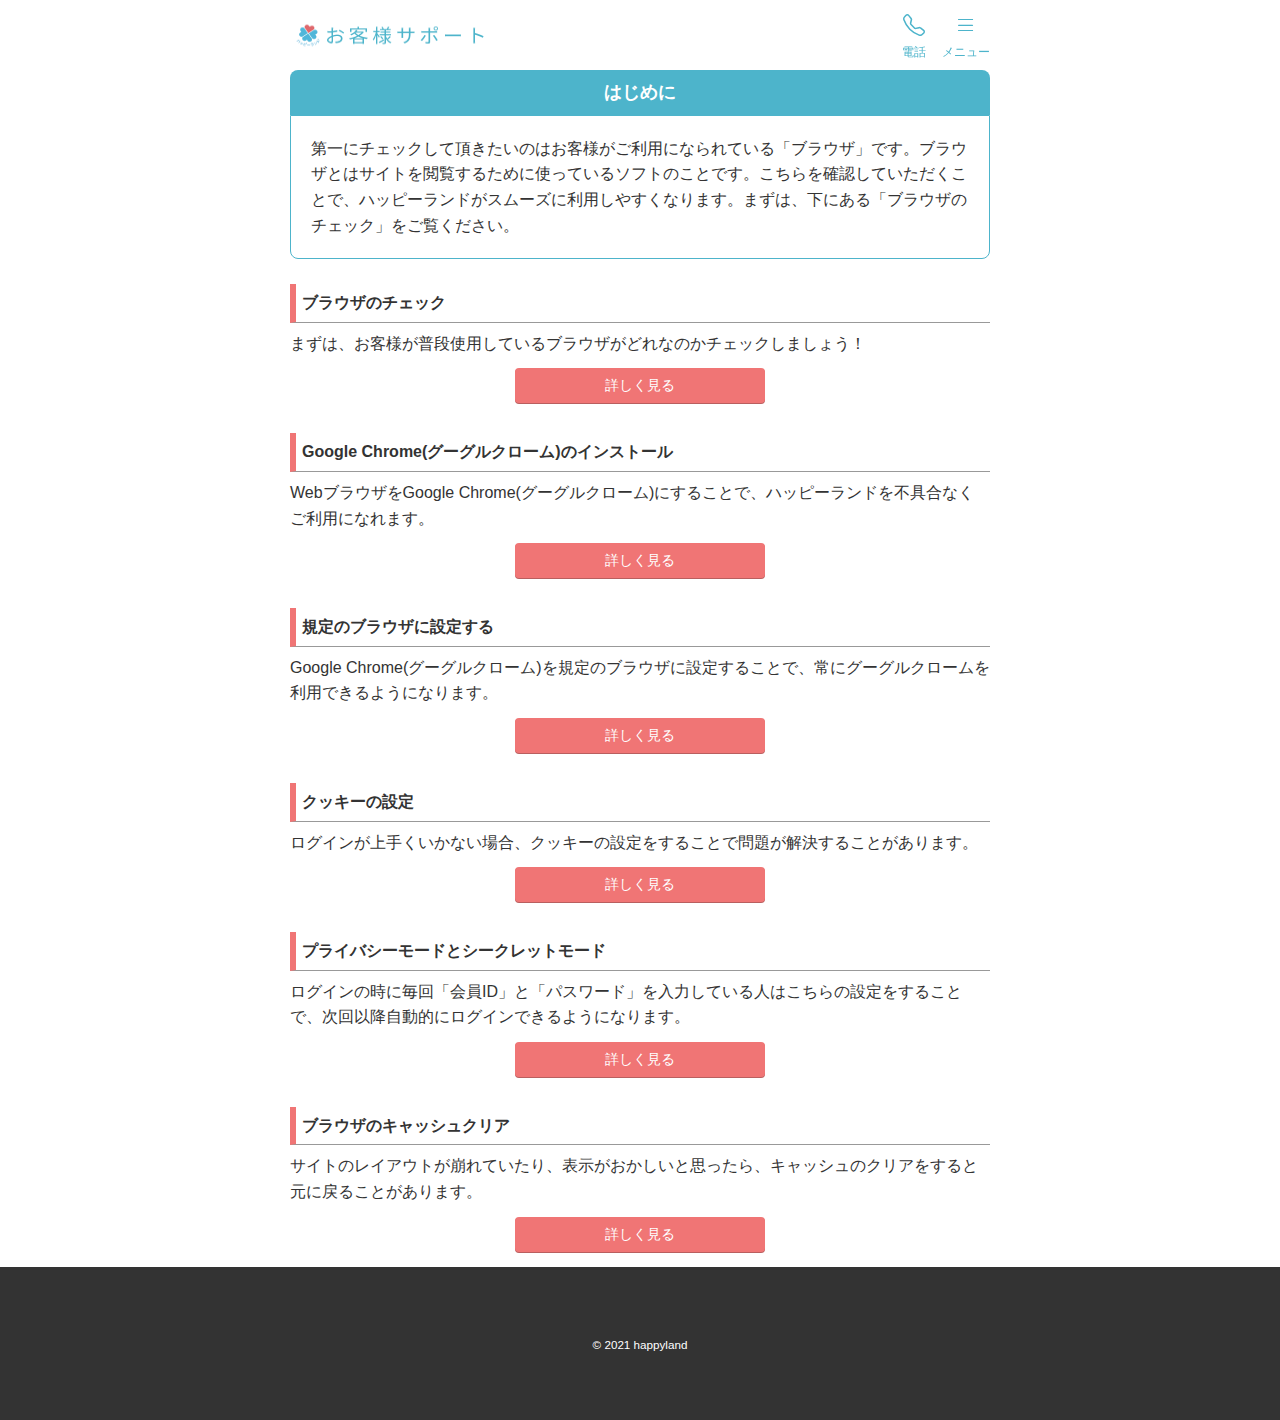
<file: index.html>
<!DOCTYPE html>
<html lang="ja">
<head>
  <meta charset="utf-8">
  <meta name="viewport" content="width=device-width, initial-scale=1">
  <title>お客様サポート | ハッピーランド</title>
  <meta name="description" content="中高年のための婚活サイト、ハッピーランドの会員様専用サポートページです。">
  <link rel="icon" href="img/favicon.png">
  <link rel="stylesheet" href="https://cdn.jsdelivr.net/npm/bootstrap-icons@1.8.1/font/bootstrap-icons.css">
  <link rel="stylesheet" href="css/styles.css">
</head>
<body>

<header>
    <div class="container">
      <a href="index.html">
        <h1><img src="img/logo.png" alt="ハッピーランドロゴ" width="200" height="36"></h1>
      </a>
      <nav>
        <ul>
          <li>
            <a href="tel:0120-974-604">
              <i class="bi bi-telephone"></i>
              電話
            </a>
          </li>
          <li>
            <a id="open">
              <i class="bi bi-list"></i>
              メニュー
            </a>
          </li>
        </ul>      
      </nav>
    </div>
</header>

<div class="overlay">
    <nav>
      <h1>MENU</h1>
      <ul>
        <li><a href="index.html">トップページ</a></li>
        <li><a href="browser.html">ブラウザのチェック</a></li>
        <li><a href="chrome.html">Google Chromeのインストール</a></li>
        <li><a href="setting.html">規定のブラウザに設定する</a></li>
        <li><a href="cookie.html">クッキーの設定</a></li>
        <li><a href="secret.html">プライバシーモードとシークレットモード</a></li>
        <li><a href="cash.html">ブラウザのキャッシュクリア</a></li>
      </ul>
    </nav>
</div>

<div class="mask disable"></div>

<div id="target"></div>

<main>
  <div class="container">

    <div class="start">
      <h1>はじめに</h1>
      <p>
        第一にチェックして頂きたいのはお客様がご利用になられている「ブラウザ」です。ブラウザとはサイトを閲覧するために使っているソフトのことです。こちらを確認していただくことで、ハッピーランドがスムーズに利用しやすくなります。まずは、下にある「ブラウザのチェック」をご覧ください。
      </p>
    </div>
  
    <section class="cat">
      <h2>ブラウザのチェック</h2>
      <p>まずは、お客様が普段使用しているブラウザがどれなのかチェックしましょう！</p>
      <div class="btn"><a href="browser.html">詳しく見る</a></div>
    </section>
  
    <section class="cat">
      <h2>Google Chrome(グーグルクローム)のインストール</h2>
      <p>WebブラウザをGoogle Chrome(グーグルクローム)にすることで、ハッピーランドを不具合なくご利用になれます。</p>
      <div class="btn"><a href="chrome.html">詳しく見る</a></div>
    </section>
  
    <section class="cat">
      <h2>規定のブラウザに設定する</h2>
      <p>Google Chrome(グーグルクローム)を規定のブラウザに設定することで、常にグーグルクロームを利用できるようになります。</p>
      <div class="btn"><a href="setting.html">詳しく見る</a></div>
    </section>
  
    <section class="cat">
      <h2>クッキーの設定</h2>
      <p>ログインが上手くいかない場合、クッキーの設定をすることで問題が解決することがあります。</p>
      <div class="btn"><a href="cookie.html">詳しく見る</a></div>
    </section>
  
    <section class="cat">
      <h2>プライバシーモードとシークレットモード</h2>
      <p>ログインの時に毎回「会員ID」と「パスワード」を入力している人はこちらの設定をすることで、次回以降自動的にログインできるようになります。</p>
      <div class="btn"><a href="secret.html">詳しく見る</a></div>
    </section>
  
    <section class="cat">
      <h2>ブラウザのキャッシュクリア</h2>
      <p>サイトのレイアウトが崩れていたり、表示がおかしいと思ったら、キャッシュのクリアをすると元に戻ることがあります。</p>
      <div class="btn"><a href="cash.html">詳しく見る</a></div>
    </section>
    
  </div>
</main>

<footer>
  <p><a href="#"><small>&copy; 2021 happyland</small></a></p>
</footer>

<a href="#" id="to-top"><i class="bi bi-arrow-up-square-fill"></i></a>

<script src="js/main.js"></script>
</body>
</html>
</file>
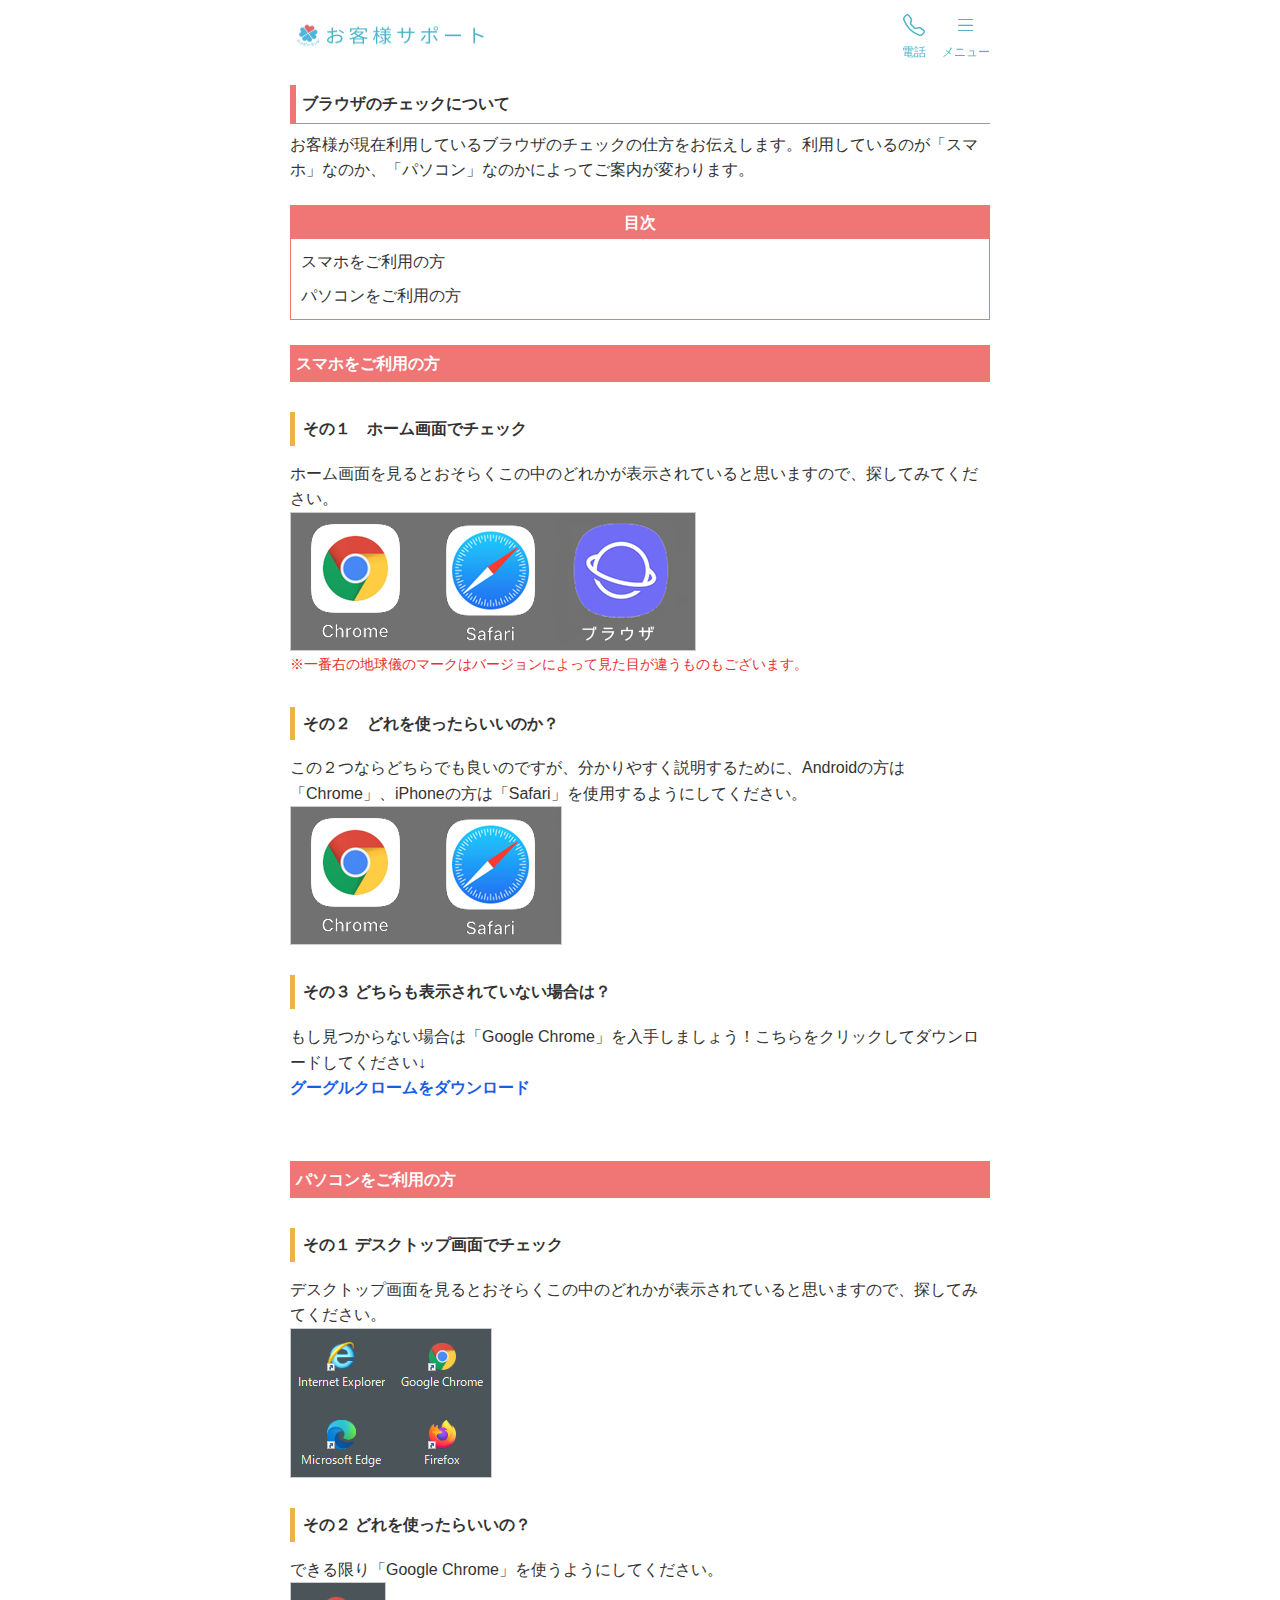
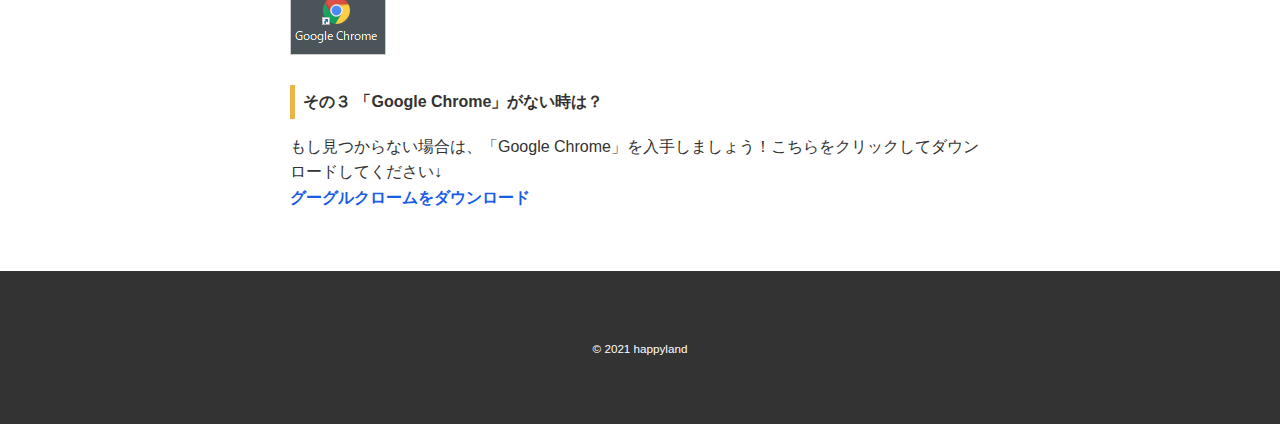
<file: browser.html>
<!DOCTYPE html>
<html lang="ja">
<head>
  <meta charset="utf-8">
  <meta name="viewport" content="width=device-width, initial-scale=1">
  <title>グーグルクロームのインストール | ハッピーランド</title>
  <meta name="description" content="中高年のための婚活サイト、ハッピーランドの会員様専用サポートページです。">
  <link rel="icon" href="img/favicon.png">
  <link rel="stylesheet" href="https://cdn.jsdelivr.net/npm/bootstrap-icons@1.8.1/font/bootstrap-icons.css">
  <link rel="stylesheet" href="css/styles.css">
</head>
<body>

<header>
  <div class="container">
    <a href="index.html">
      <h1><img src="img/logo.png" alt="ハッピーランドロゴ" width="200" height="36"></h1>
    </a>
    <nav>
      <ul>
        <li>
          <a href="tel:0120-974-604">
            <i class="bi bi-telephone"></i>
            電話
          </a>
        </li>
        <li>
          <a id="open">
            <i class="bi bi-list"></i>
            メニュー
          </a>
        </li>
      </ul>      
    </nav>
  </div>
</header>

<div class="overlay">
  <nav>
    <h1>MENU</h1>
    <ul>
      <li><a href="index.html">トップページ</a></li>
      <li><a href="browser.html">ブラウザのチェック</a></li>
      <li><a href="chrome.html">Google Chromeのインストール</a></li>
      <li><a href="setting.html">規定のブラウザに設定する</a></li>
      <li><a href="cookie.html">クッキーの設定</a></li>
      <li><a href="secret.html">プライバシーモードとシークレットモード</a></li>
      <li><a href="cash.html">ブラウザのキャッシュクリア</a></li>
    </ul>
  </nav>
</div>

<div class="mask disable"></div>

<div id="target"></div>

<main>
  <div class="container">

    <section class="cat">
      <h2>ブラウザのチェックについて</h2>
      <p>
        お客様が現在利用しているブラウザのチェックの仕方をお伝えします。利用しているのが「スマホ」なのか、「パソコン」なのかによってご案内が変わります。
      </p>
      <div class="index">
        <h3>目次</h3>
        <ul>
          <li><a href="#smartphone">スマホをご利用の方</a></li>
          <li><a href="#pc">パソコンをご利用の方</a></li>
        </ul>
      </div>
    </section>
  
    <section class="content">
      <h1 id="smartphone">スマホをご利用の方</h1>
      <div class="flow">
        <h2>その１　ホーム画面でチェック</h2>
        <p>ホーム画面を見るとおそらくこの中のどれかが表示されていると思いますので、探してみてください。</p>
        <img src="img/browser01.png">
        <p><span class="caution">※一番右の地球儀のマークはバージョンによって見た目が違うものもございます。</span></p>
      </div>
      <div class="flow">
        <h2>その２　どれを使ったらいいのか？</h2>
        <p>
          この２つならどちらでも良いのですが、分かりやすく説明するために、Androidの方は「Chrome」、iPhoneの方は「Safari」を使用するようにしてください。
        </p>
        <img src="img/browser02.png">
      </div>
      <div class="flow">
        <h2>その３ どちらも表示されていない場合は？</h2>
        <p>
          もし見つからない場合は「Google Chrome」を入手しましょう！こちらをクリックしてダウンロードしてください↓<br>
          <a href="chrome.html" id="link">グーグルクロームをダウンロード</a>
        </p>
      </div>
    </section>
  
    <section class="content">
      <h1 id="pc">パソコンをご利用の方</h1>
      <div class="flow">
        <h2>その１ デスクトップ画面でチェック</h2>
        <p>デスクトップ画面を見るとおそらくこの中のどれかが表示されていると思いますので、探してみてください。</p>
        <img src="img/browser10.png">
      </div>
      <div class="flow">
        <h2>その２ どれを使ったらいいの？</h2>
        <p>できる限り「Google Chrome」を使うようにしてください。</p>
        <img src="img/browser11.png">
      </div>
      <div class="flow">
        <h2>その３ 「Google Chrome」がない時は？</h2>
        <p>
          もし見つからない場合は、「Google Chrome」を入手しましょう！こちらをクリックしてダウンロードしてください↓<br>
          <a href="chrome.html#pc" id="link">グーグルクロームをダウンロード</a>
        </p>
      </div>
    </section>
    
  </div>
</main>

<footer>
  <p><a href="#"><small>&copy; 2021 happyland</small></a></p>
</footer>

<a href="#" id="to-top"><i class="bi bi-arrow-up-square-fill"></i></a>

<script src="js/main.js"></script>
</body>
</html>
</file>
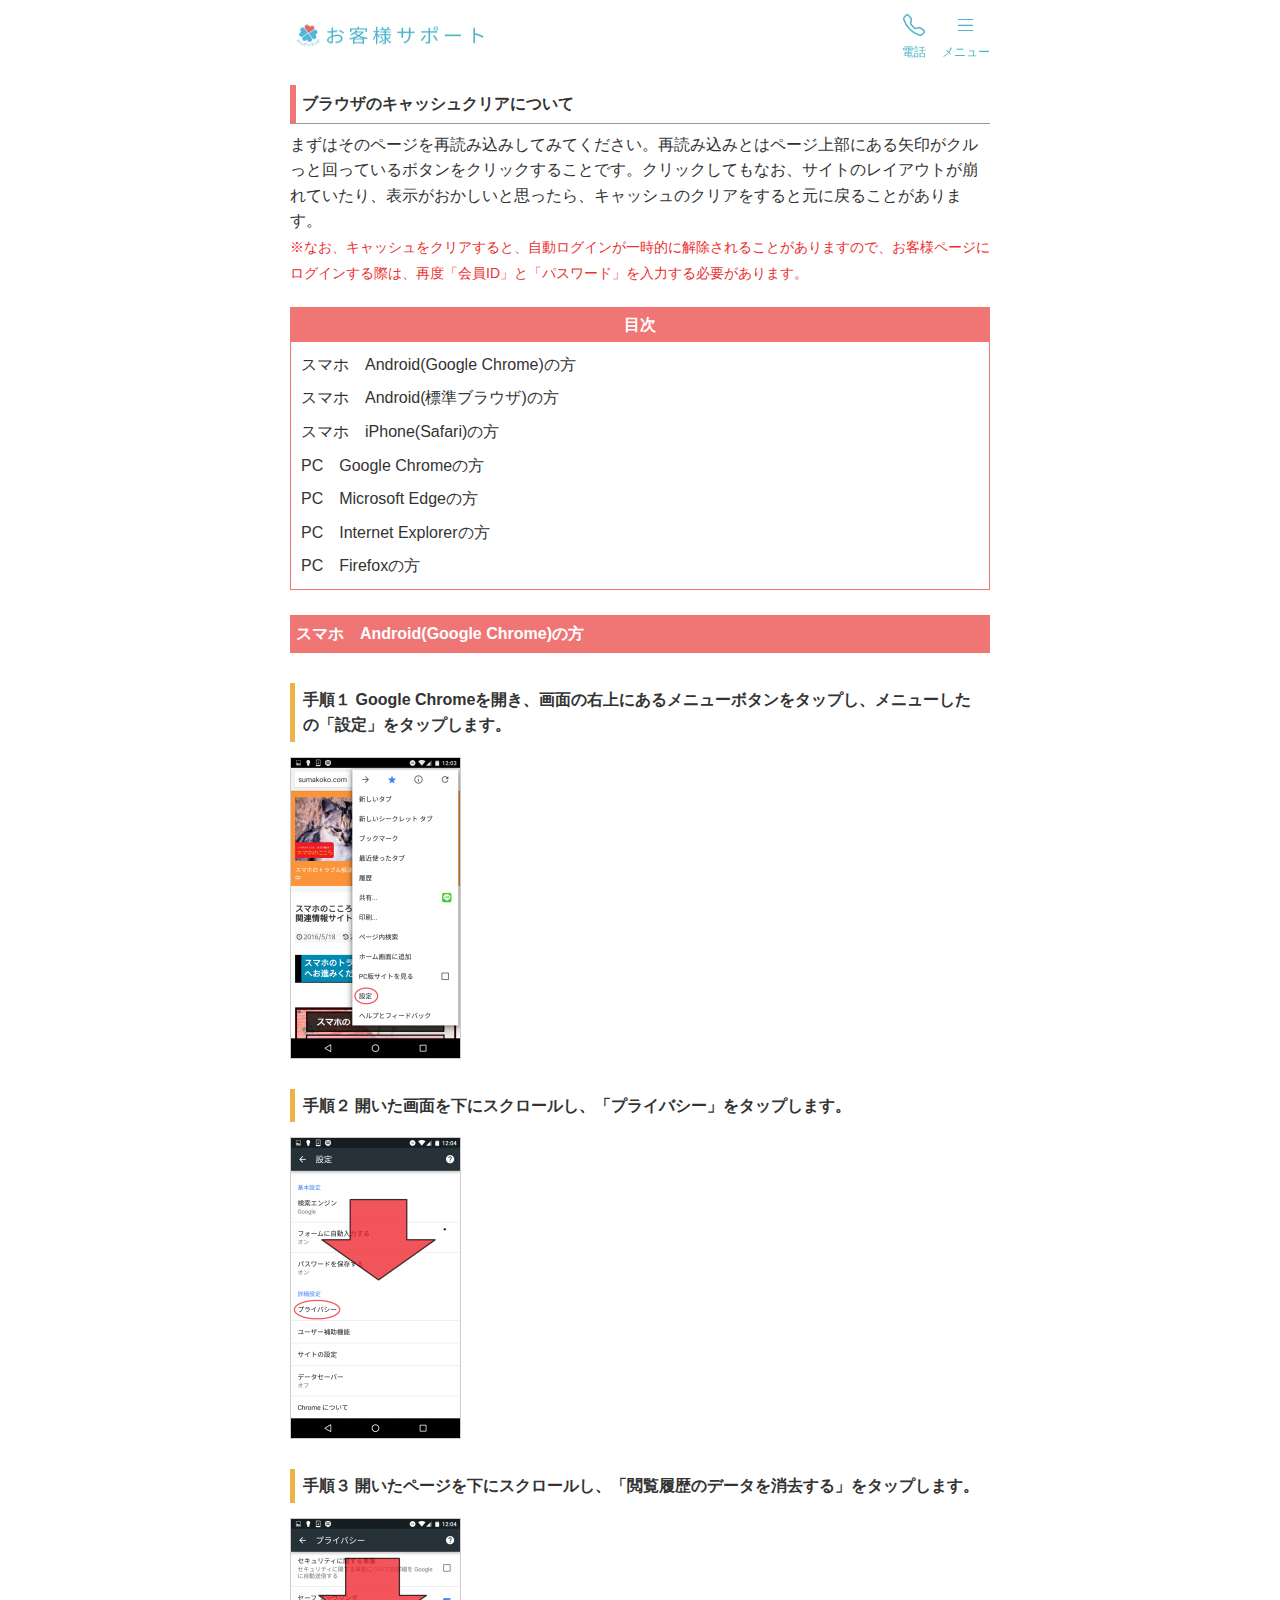
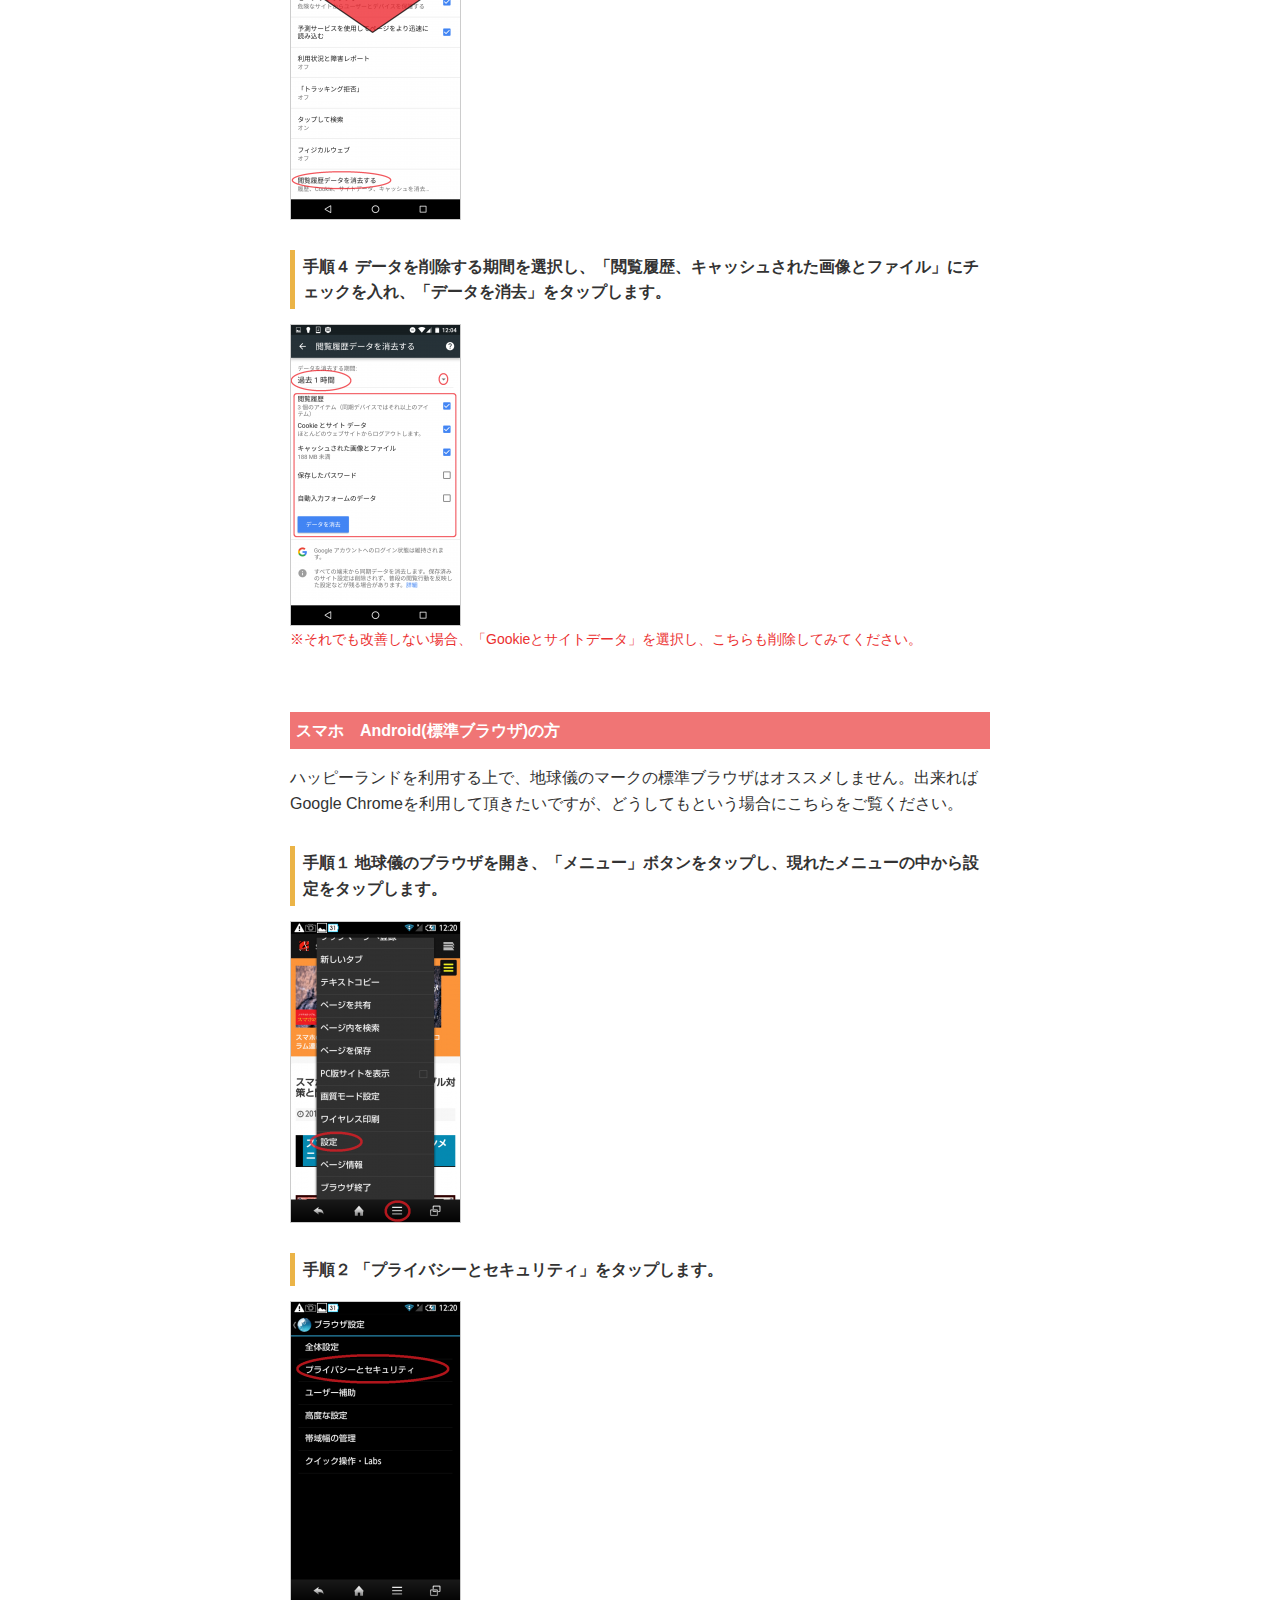
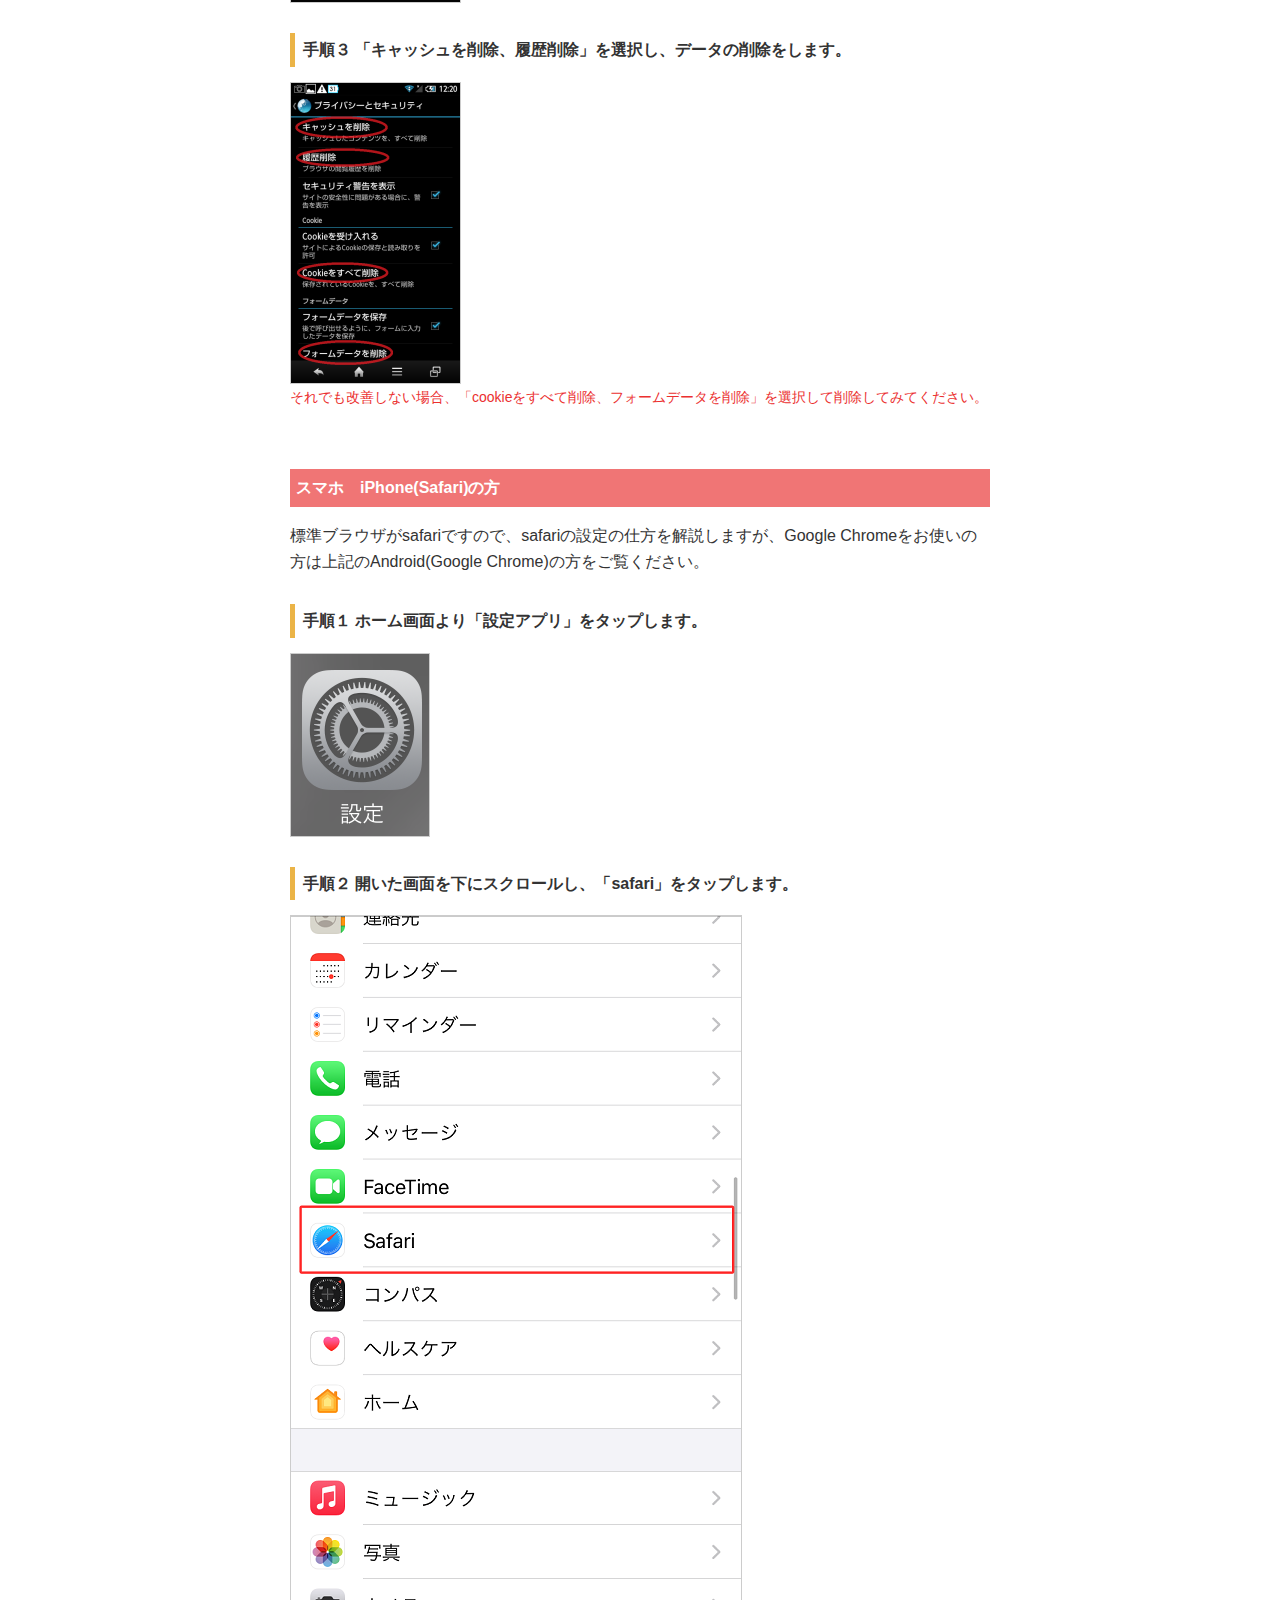
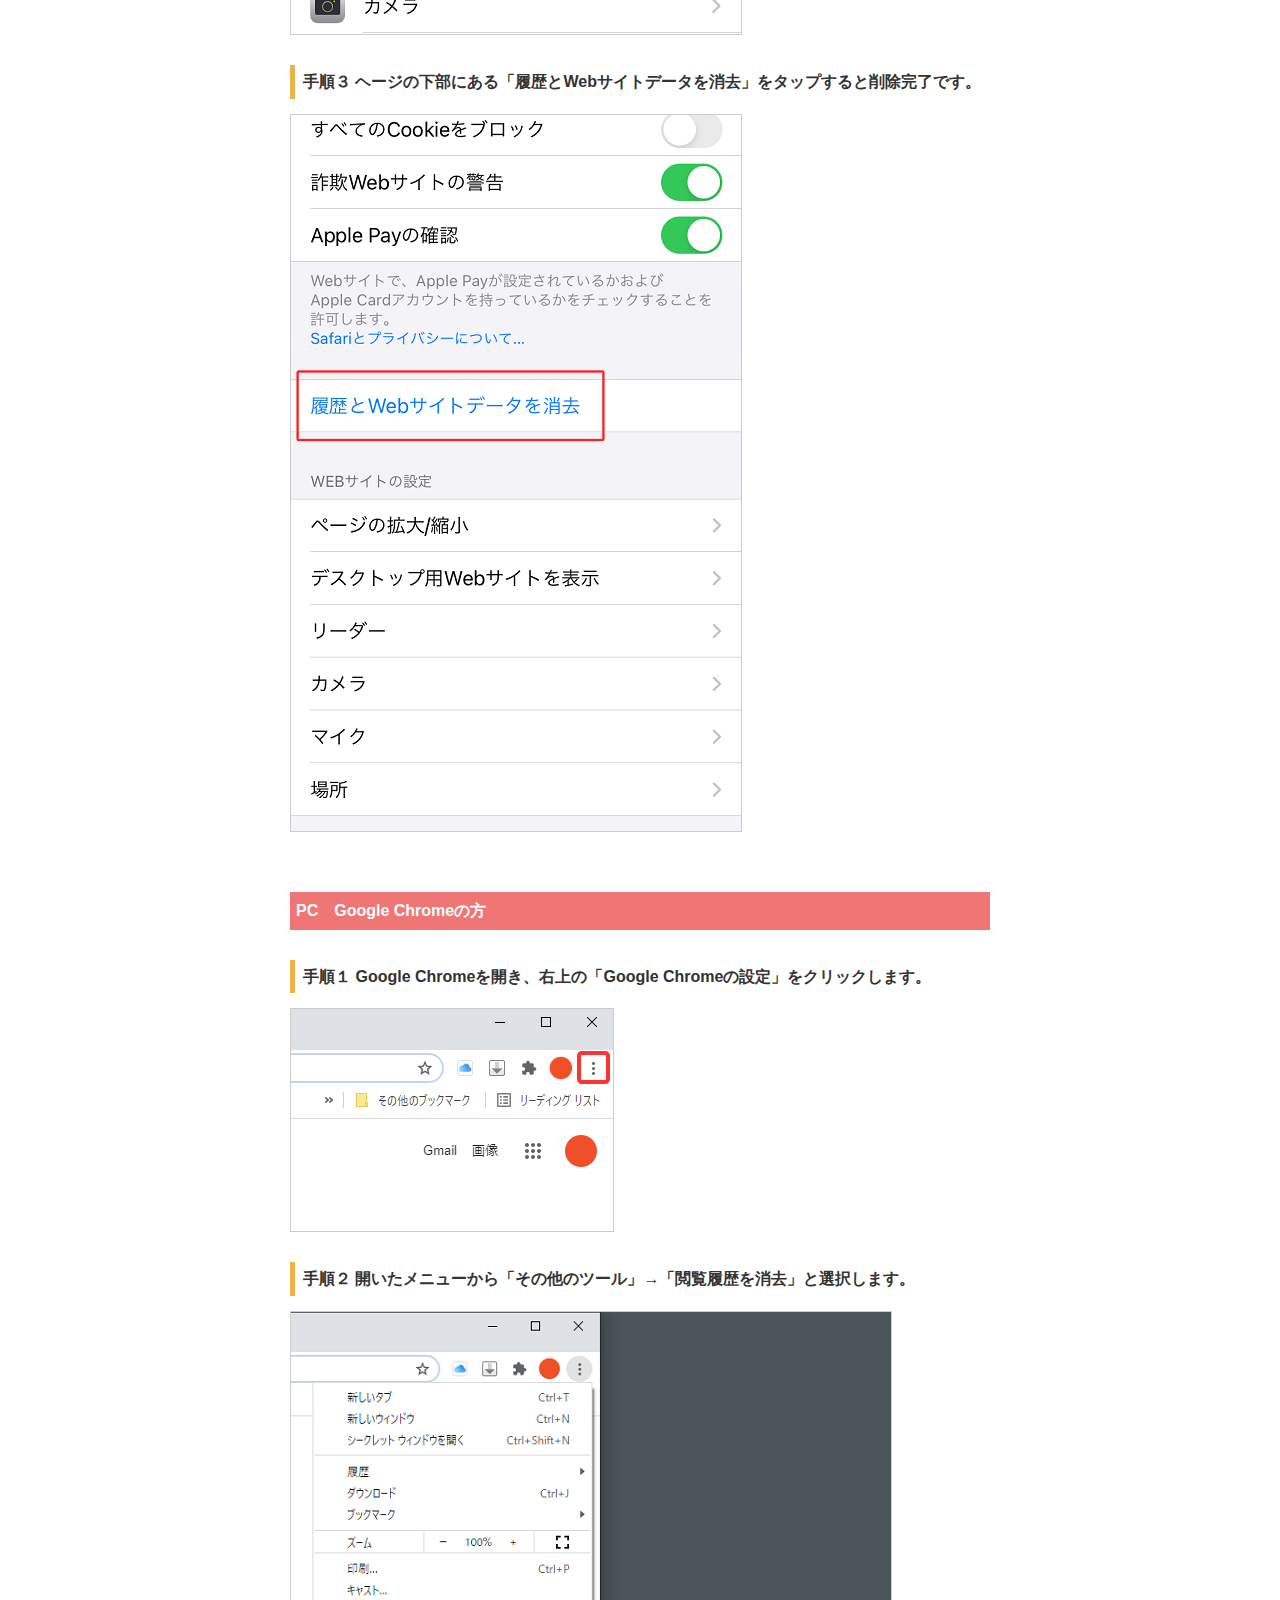
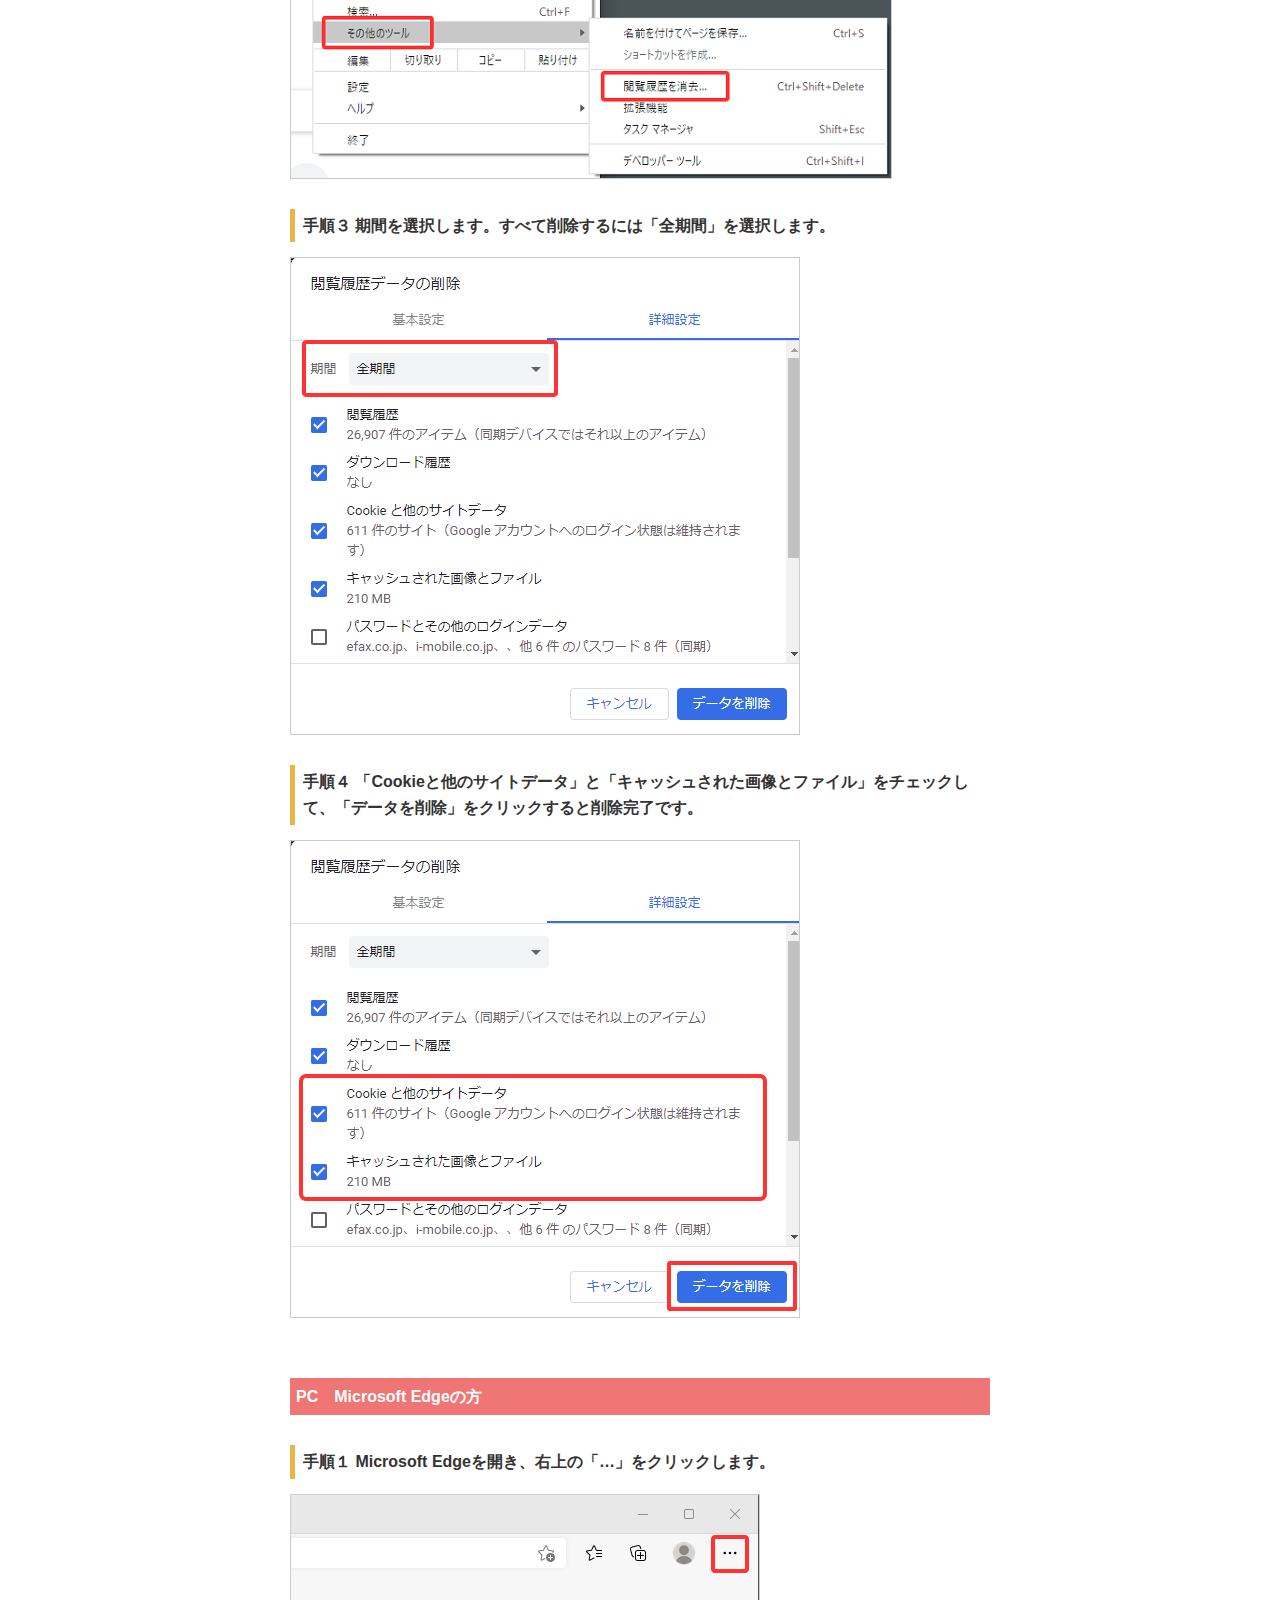
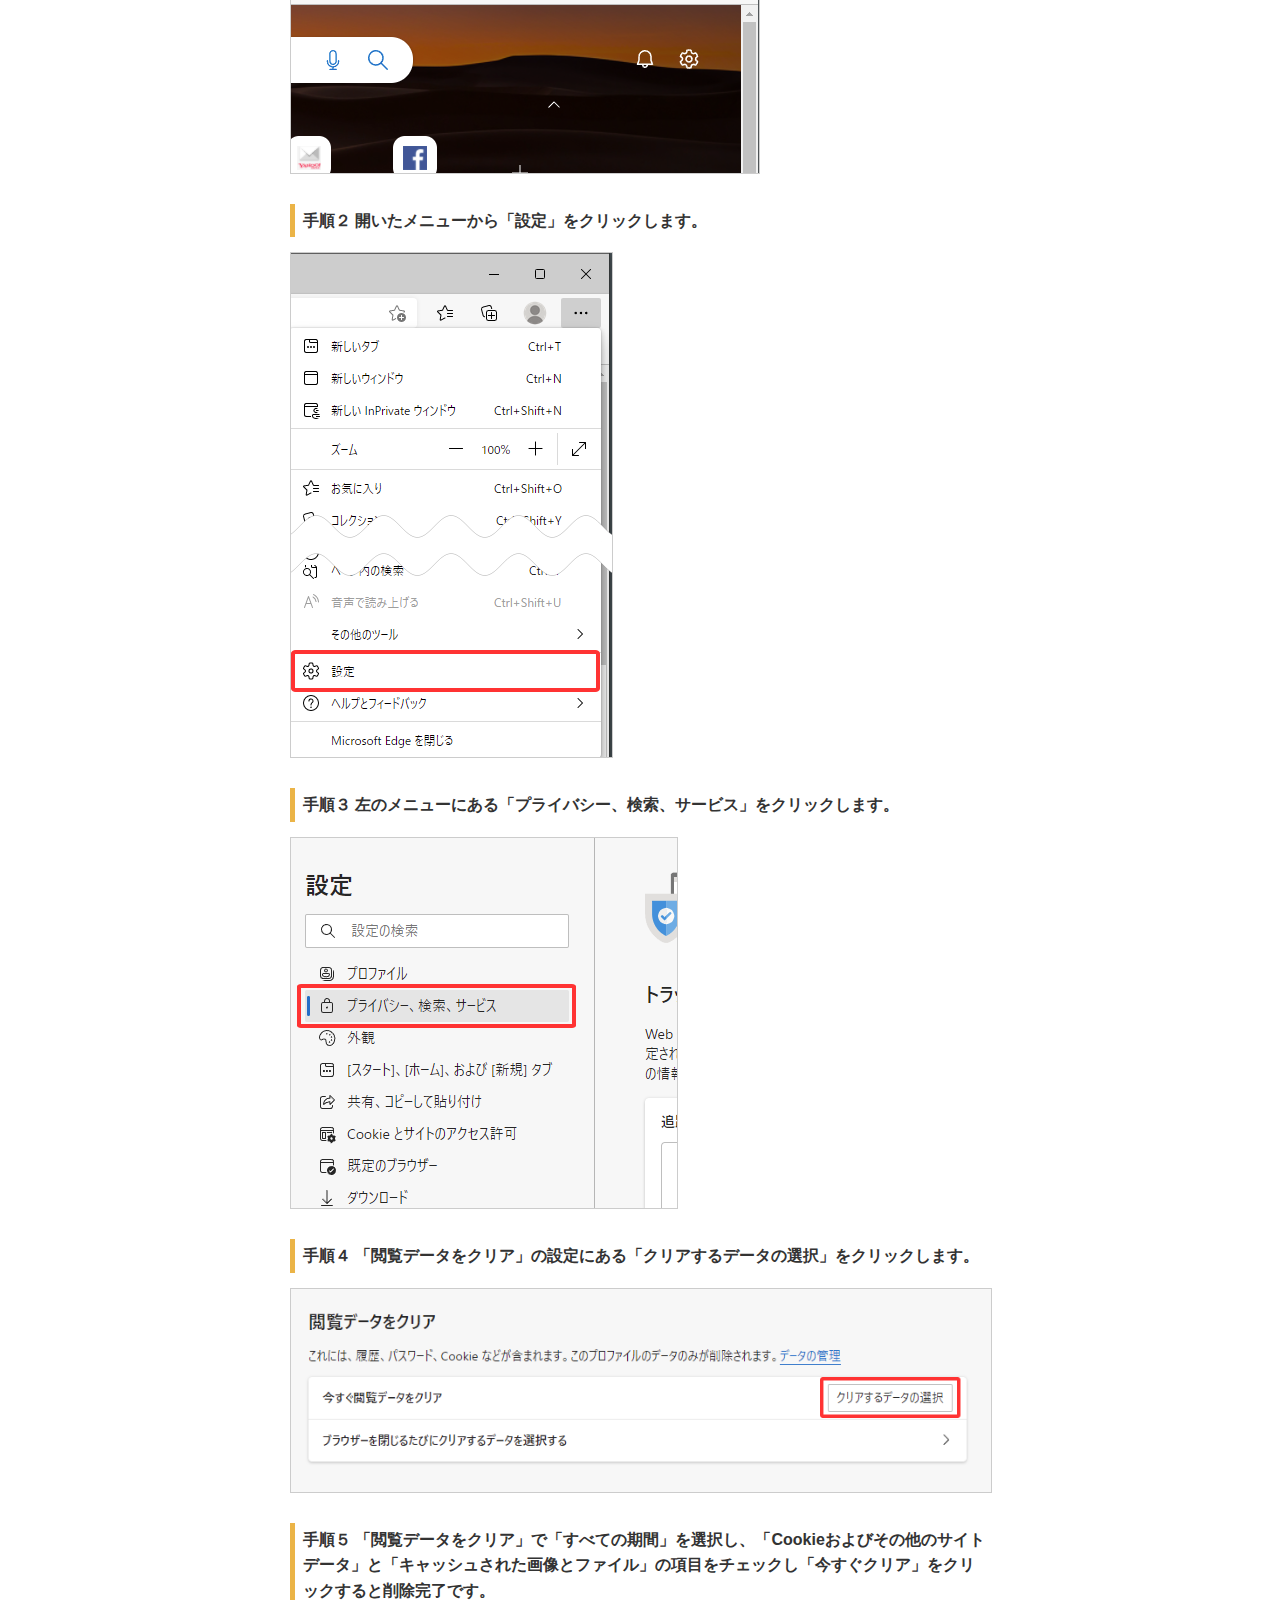
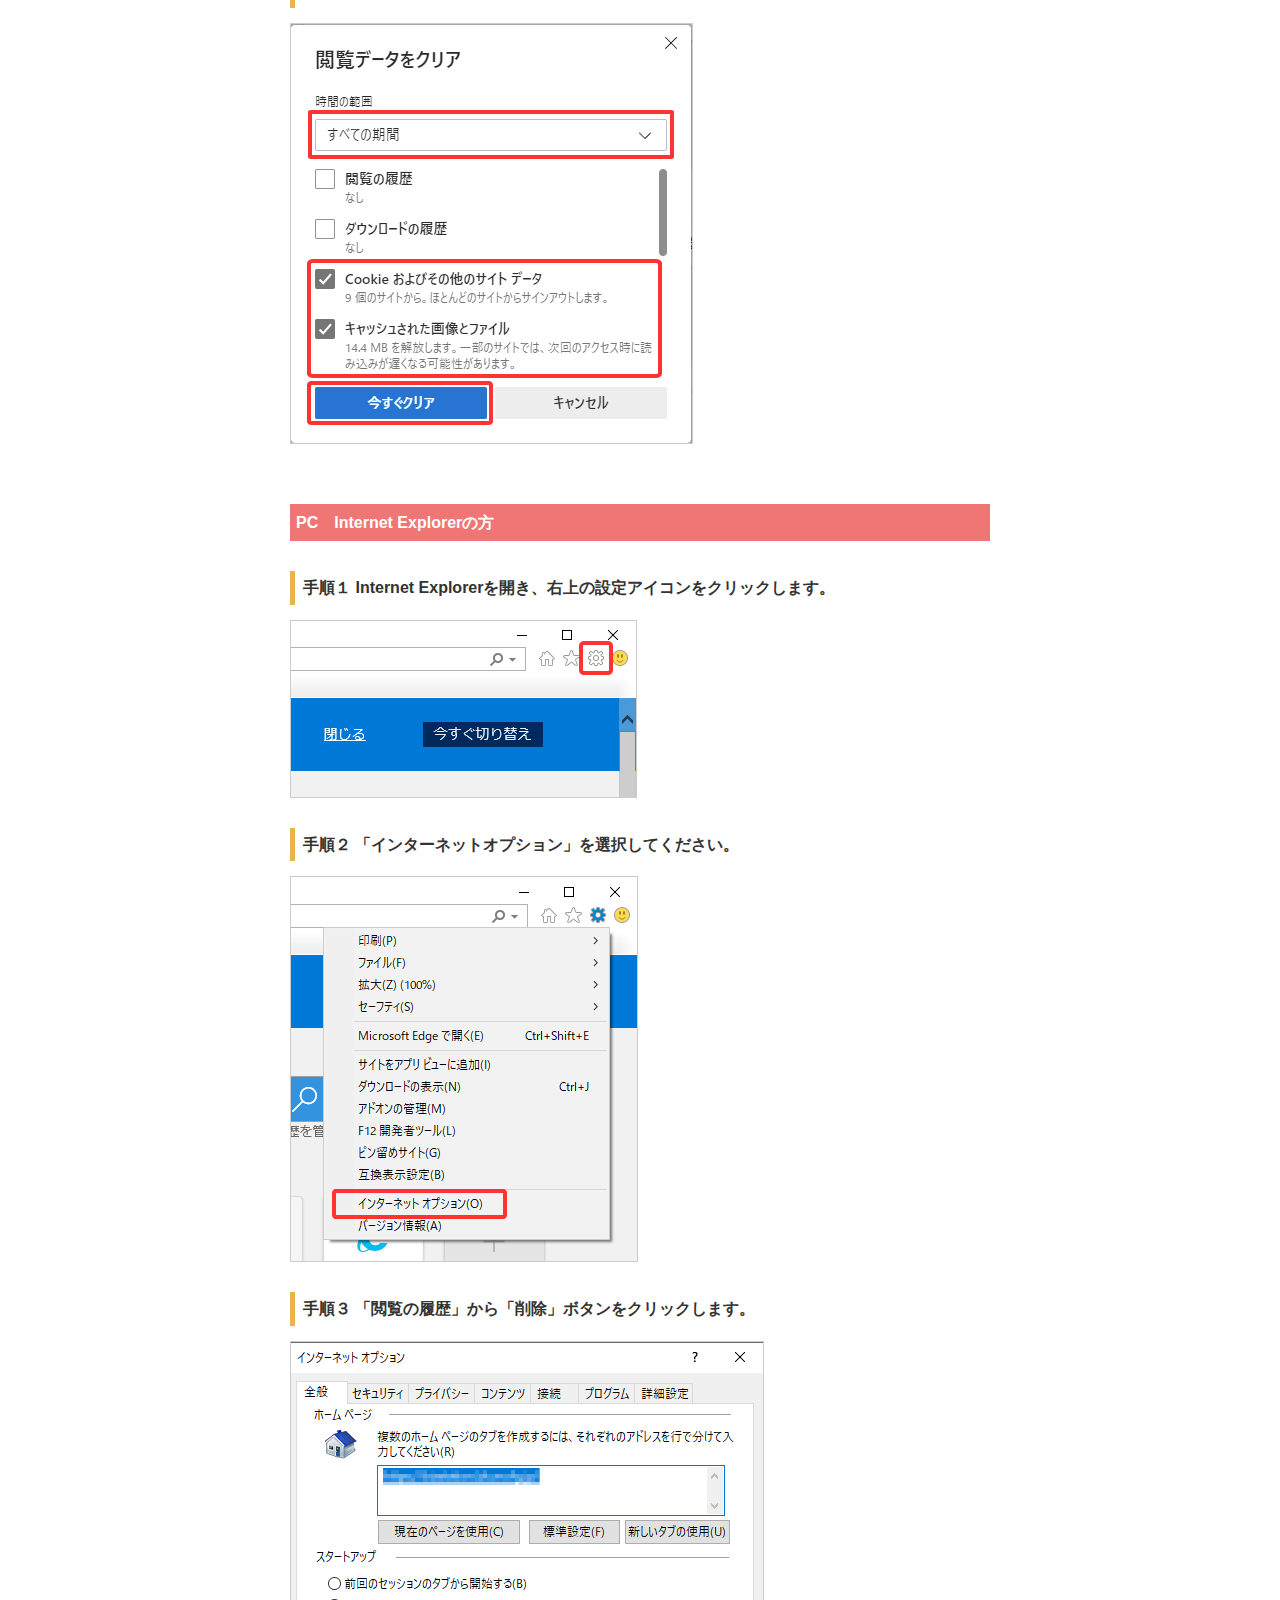
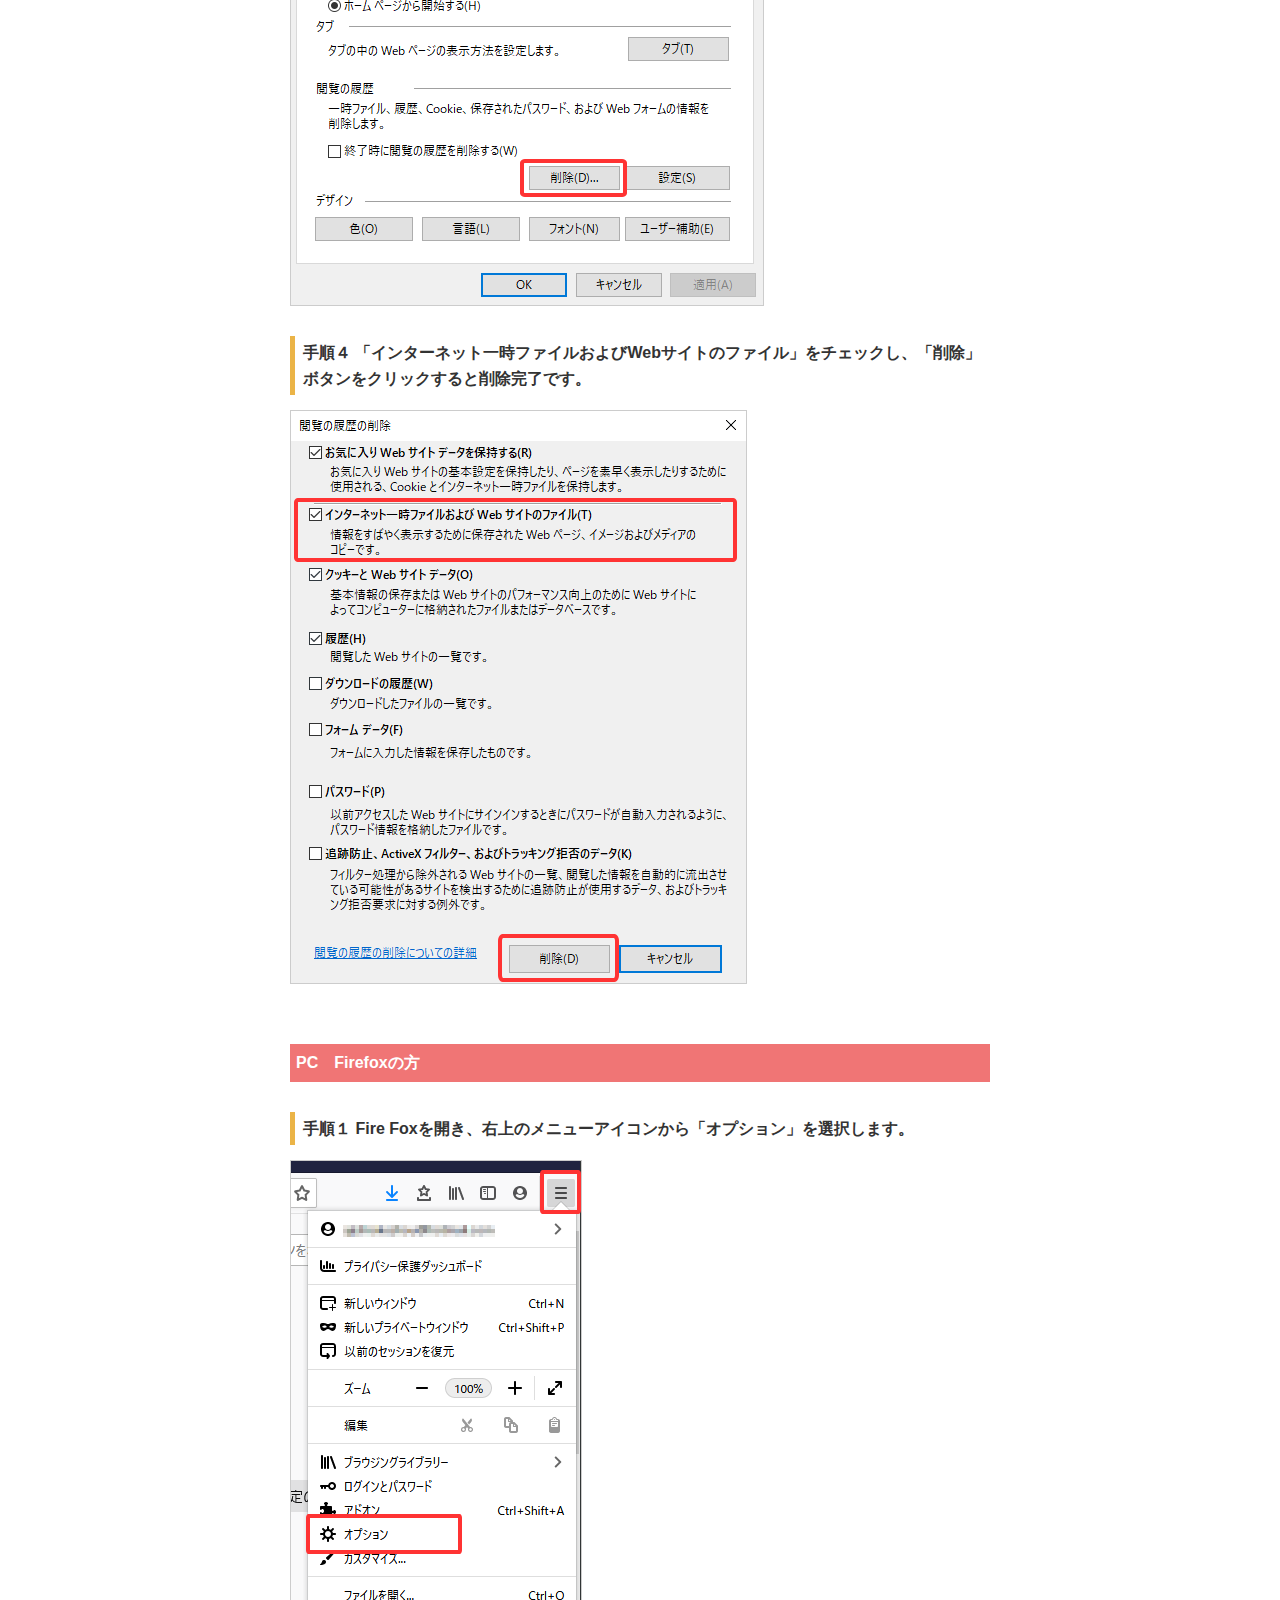
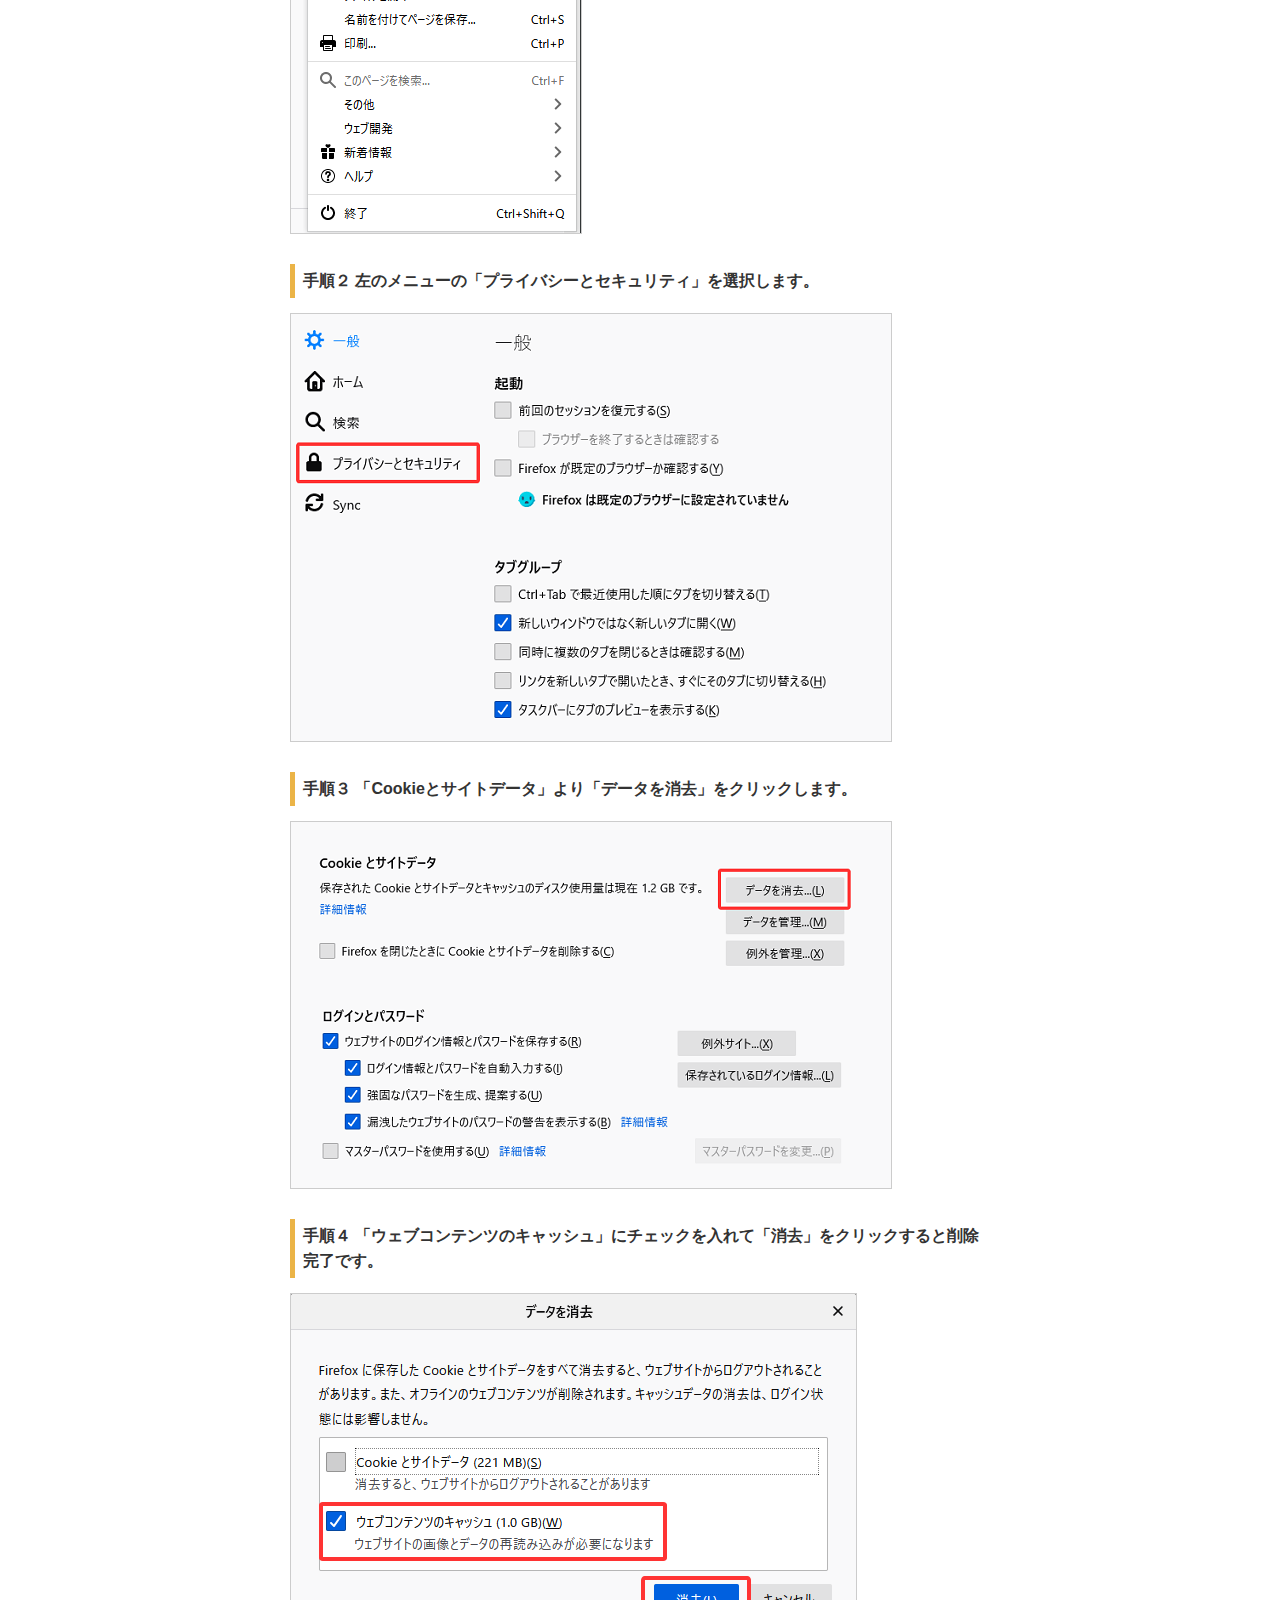
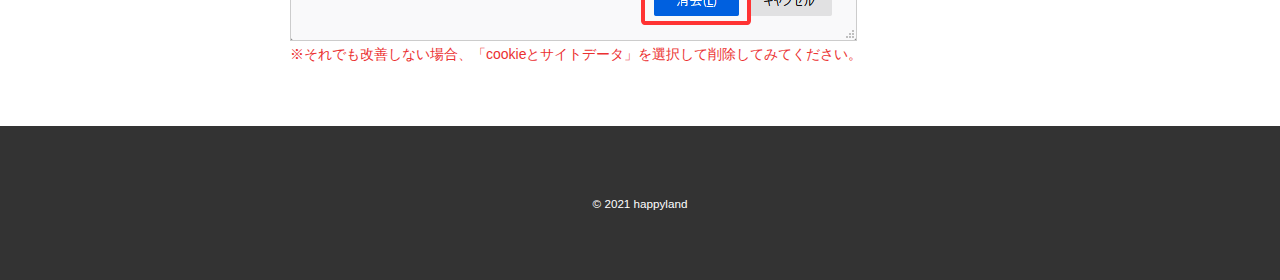
<file: cash.html>
<!DOCTYPE html>
<html lang="ja">
<head>
  <meta charset="utf-8">
  <meta name="viewport" content="width=device-width, initial-scale=1">
  <title>グーグルクロームのインストール | ハッピーランド</title>
  <meta name="description" content="中高年のための婚活サイト、ハッピーランドの会員様専用サポートページです。">
  <link rel="icon" href="img/favicon.png">
  <link rel="stylesheet" href="https://cdn.jsdelivr.net/npm/bootstrap-icons@1.8.1/font/bootstrap-icons.css">
  <link rel="stylesheet" href="css/styles.css">
</head>
<body>

<header>
  <div class="container">
    <a href="index.html">
      <h1><img src="img/logo.png" alt="ハッピーランドロゴ" width="200" height="36"></h1>
    </a>
    <nav>
      <ul>
        <li>
          <a href="tel:0120-974-604">
            <i class="bi bi-telephone"></i>
            電話
          </a>
        </li>
        <li>
          <a id="open">
            <i class="bi bi-list"></i>
            メニュー
          </a>
        </li>
      </ul>      
    </nav>
  </div>
</header>

<div class="overlay">
  <nav>
    <h1>MENU</h1>
    <ul>
      <li><a href="index.html">トップページ</a></li>
      <li><a href="browser.html">ブラウザのチェック</a></li>
      <li><a href="chrome.html">Google Chromeのインストール</a></li>
      <li><a href="setting.html">規定のブラウザに設定する</a></li>
      <li><a href="cookie.html">クッキーの設定</a></li>
      <li><a href="secret.html">プライバシーモードとシークレットモード</a></li>
      <li><a href="cash.html">ブラウザのキャッシュクリア</a></li>
    </ul>
  </nav>
</div>

<div class="mask disable"></div>

<div id="target"></div>

<main>
  <div class="container">

    <section class="cat">
      <h2>ブラウザのキャッシュクリアについて</h2>
      <p>
        まずはそのページを再読み込みしてみてください。再読み込みとはページ上部にある矢印がクルっと回っているボタンをクリックすることです。クリックしてもなお、サイトのレイアウトが崩れていたり、表示がおかしいと思ったら、キャッシュのクリアをすると元に戻ることがあります。<br>
        <span class="caution">※なお、キャッシュをクリアすると、自動ログインが一時的に解除されることがありますので、お客様ページにログインする際は、再度「会員ID」と「パスワード」を入力する必要があります。</span>
      </p>
      <div class="index">
        <h3>目次</h3>
        <ul>
          <li><a href="#chrome">スマホ　Android(Google Chrome)の方</a></li>
          <li><a href="#android">スマホ　Android(標準ブラウザ)の方</a></li>
          <li><a href="#iphone">スマホ　iPhone(Safari)の方</a></li>
          <li><a href="#pc_chrome">PC　Google Chromeの方</a></li>
          <li><a href="#pc_edge">PC　Microsoft Edgeの方</a></li>
          <li><a href="#pc_explorer">PC　Internet Explorerの方</a></li>
          <li><a href="#pc_firefox">PC　Firefoxの方</a></li>
        </ul>
      </div>
    </section>
  
    <section class="content">
      <h1 id="chrome">スマホ　Android(Google Chrome)の方</h1>
      <div class="flow">
        <h2>手順１ Google Chromeを開き、画面の右上にあるメニューボタンをタップし、メニューしたの「設定」をタップします。</h2>
        <img src="img/cash-sp01.png">
      </div>
      <div class="flow">
        <h2>手順２ 開いた画面を下にスクロールし、「プライバシー」をタップします。</h2>
        <img src="img/cash-sp02.png">
      </div>
      <div class="flow">
        <h2>手順３ 開いたページを下にスクロールし、「閲覧履歴のデータを消去する」をタップします。</h2>
        <img src="img/cash-sp03.png">
      </div>
      <div class="flow">
        <h2>手順４ データを削除する期間を選択し、「閲覧履歴、キャッシュされた画像とファイル」にチェックを入れ、「データを消去」をタップします。</h2>
        <img src="img/cash-sp04.png">
        <p><span class="caution">※それでも改善しない場合、「Gookieとサイトデータ」を選択し、こちらも削除してみてください。</span></p>
      </div>
    </section>
  
    <section class="content">
      <h1 id="android">スマホ　Android(標準ブラウザ)の方</h1>
      <p>
        ハッピーランドを利用する上で、地球儀のマークの標準ブラウザはオススメしません。出来ればGoogle Chromeを利用して頂きたいですが、どうしてもという場合にこちらをご覧ください。
      </p>
      <div class="flow">
        <h2>手順１ 地球儀のブラウザを開き、「メニュー」ボタンをタップし、現れたメニューの中から設定をタップします。</h2>
        <img src="img/cash-sp05.png">
      </div>
      <div class="flow">
        <h2>手順２ 「プライバシーとセキュリティ」をタップします。</h2>
        <img src="img/cash-sp06.png">
      </div>
      <div class="flow">
        <h2>手順３ 「キャッシュを削除、履歴削除」を選択し、データの削除をします。</h2>
        <img src="img/cash-sp07.png">
        <p><span class="caution">それでも改善しない場合、「cookieをすべて削除、フォームデータを削除」を選択して削除してみてください。</span></p>
      </div>
    </section>
  
    <section class="content">
      <h1 id="iphone">スマホ　iPhone(Safari)の方</h1>
      <p>
        標準ブラウザがsafariですので、safariの設定の仕方を解説しますが、Google Chromeをお使いの方は上記のAndroid(Google Chrome)の方をご覧ください。
      </p>
      <div class="flow">
        <h2>手順１ ホーム画面より「設定アプリ」をタップします。</h2>
        <img src="img/cash-sp08.png">
      </div>
      <div class="flow">
        <h2>手順２ 開いた画面を下にスクロールし、「safari」をタップします。</h2>
        <img src="img/cash-sp09.png">
      </div>
      <div class="flow">
        <h2>手順３ ヘージの下部にある「履歴とWebサイトデータを消去」をタップすると削除完了です。</h2>
        <img src="img/cash-sp10.png">
      </div>
    </section>
  
    <section class="content">
      <h1 id="pc_chrome">PC　Google Chromeの方</h1>
      <div class="flow">
        <h2>手順１ Google Chromeを開き、右上の「Google Chromeの設定」をクリックします。</h2>
        <img src="img/cash-pc01.png">
      </div>
      <div class="flow">
        <h2>手順２ 開いたメニューから「その他のツール」→「閲覧履歴を消去」と選択します。</h2>
        <img src="img/cash-pc02.png">
      </div>
      <div class="flow">
        <h2>手順３ 期間を選択します。すべて削除するには「全期間」を選択します。</h2>
        <img src="img/cash-pc03.png">
      </div>
      <div class="flow">
        <h2>手順４ 「Cookieと他のサイトデータ」と「キャッシュされた画像とファイル」をチェックして、「データを削除」をクリックすると削除完了です。</h2>
        <img src="img/cash-pc04.png">
      </div>
    </section>
  
    <section class="content">
      <h1 id="pc_edge">PC　Microsoft Edgeの方</h1>
      <div class="flow">
        <h2>手順１ Microsoft Edgeを開き、右上の「…」をクリックします。</h2>
        <img src="img/cash-pc05.png">
      </div>
      <div class="flow">
        <h2>手順２ 開いたメニューから「設定」をクリックします。</h2>
        <img src="img/cash-pc06.png">
      </div>
      <div class="flow">
        <h2>手順３ 左のメニューにある「プライバシー、検索、サービス」をクリックします。</h2>
        <img src="img/cash-pc07.png">
      </div>
      <div class="flow">
        <h2>手順４ 「閲覧データをクリア」の設定にある「クリアするデータの選択」をクリックします。</h2>
        <img src="img/cash-pc08.png">
      </div>
      <div class="flow">
        <h2>手順５ 「閲覧データをクリア」で「すべての期間」を選択し、「Cookieおよびその他のサイトデータ」と「キャッシュされた画像とファイル」の項目をチェックし「今すぐクリア」をクリックすると削除完了です。</h2>
        <img src="img/cash-pc09.png">
      </div>
    </section>
  
    <section class="content">
      <h1 id="pc_explorer">PC　Internet Explorerの方</h1>
      <div class="flow">
        <h2>手順１ Internet Explorerを開き、右上の設定アイコンをクリックします。</h2>
        <img src="img/cash-pc10.png">
      </div>
      <div class="flow">
        <h2>手順２ 「インターネットオプション」を選択してください。</h2>
        <img src="img/cash-pc11.png">
      </div>
      <div class="flow">
        <h2>手順３ 「閲覧の履歴」から「削除」ボタンをクリックします。</h2>
        <img src="img/cash-pc12.png">
      </div>
      <div class="flow">
        <h2>手順４ 「インターネット一時ファイルおよびWebサイトのファイル」をチェックし、「削除」ボタンをクリックすると削除完了です。</h2>
        <img src="img/cash-pc13.png">
      </div>
    </section>
  
    <section class="content">
      <h1 id="pc_firefox">PC　Firefoxの方</h1>
      <div class="flow">
        <h2>手順１ Fire Foxを開き、右上のメニューアイコンから「オプション」を選択します。</h2>
        <img src="img/cash-pc14.png">
      </div>
      <div class="flow">
        <h2>手順２ 左のメニューの「プライバシーとセキュリティ」を選択します。</h2>
        <img src="img/cash-pc15.png">
      </div>
      <div class="flow">
        <h2>手順３ 「Cookieとサイトデータ」より「データを消去」をクリックします。</h2>
        <img src="img/cash-pc16.png">
      </div>
      <div class="flow">
        <h2>手順４ 「ウェブコンテンツのキャッシュ」にチェックを入れて「消去」をクリックすると削除完了です。</h2>
        <img src="img/cash-pc17.png">
        <p><span class="caution">※それでも改善しない場合、「cookieとサイトデータ」を選択して削除してみてください。</span></p>
      </div>
    </section>

  </div>
</main>

<footer>
  <p><a href="#"><small>&copy; 2021 happyland</small></a></p>
</footer>

<a href="#" id="to-top"><i class="bi bi-arrow-up-square-fill"></i></a>

<script src="js/main.js"></script>
</body>
</html>
</file>
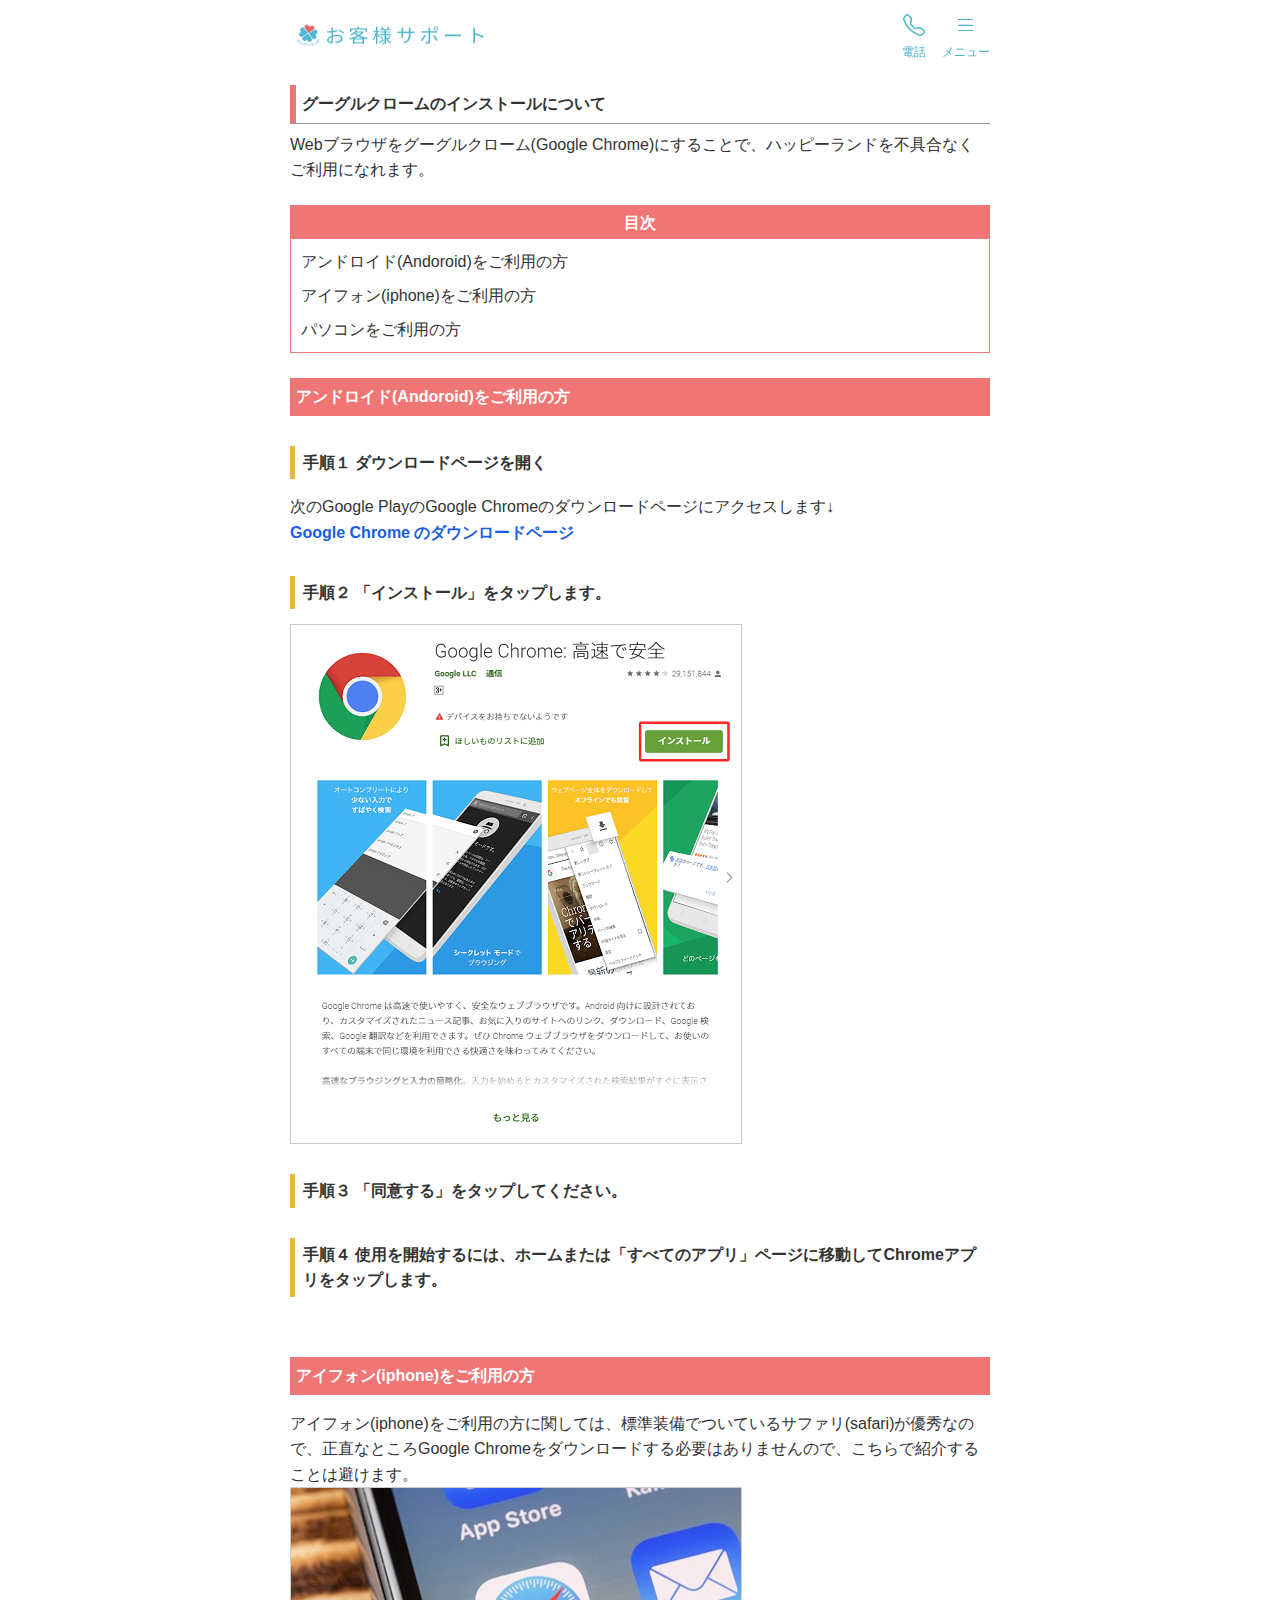
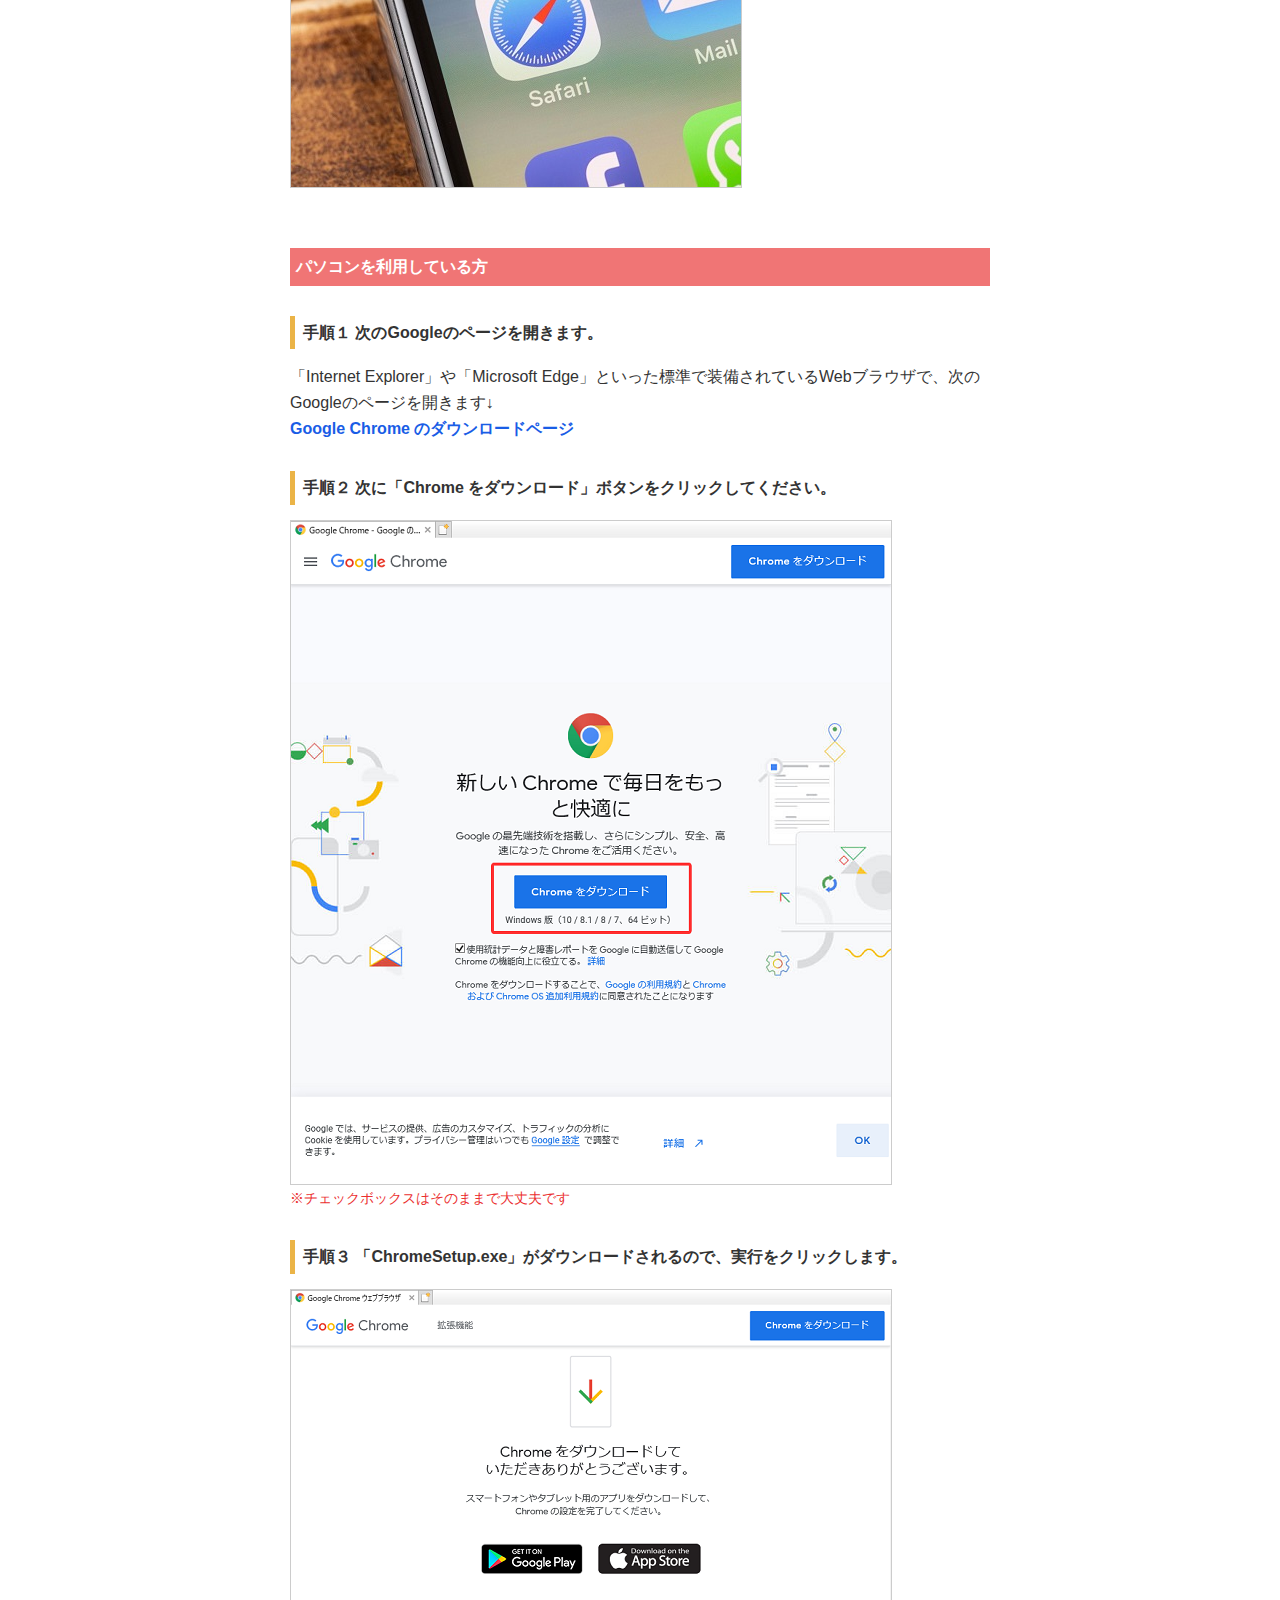
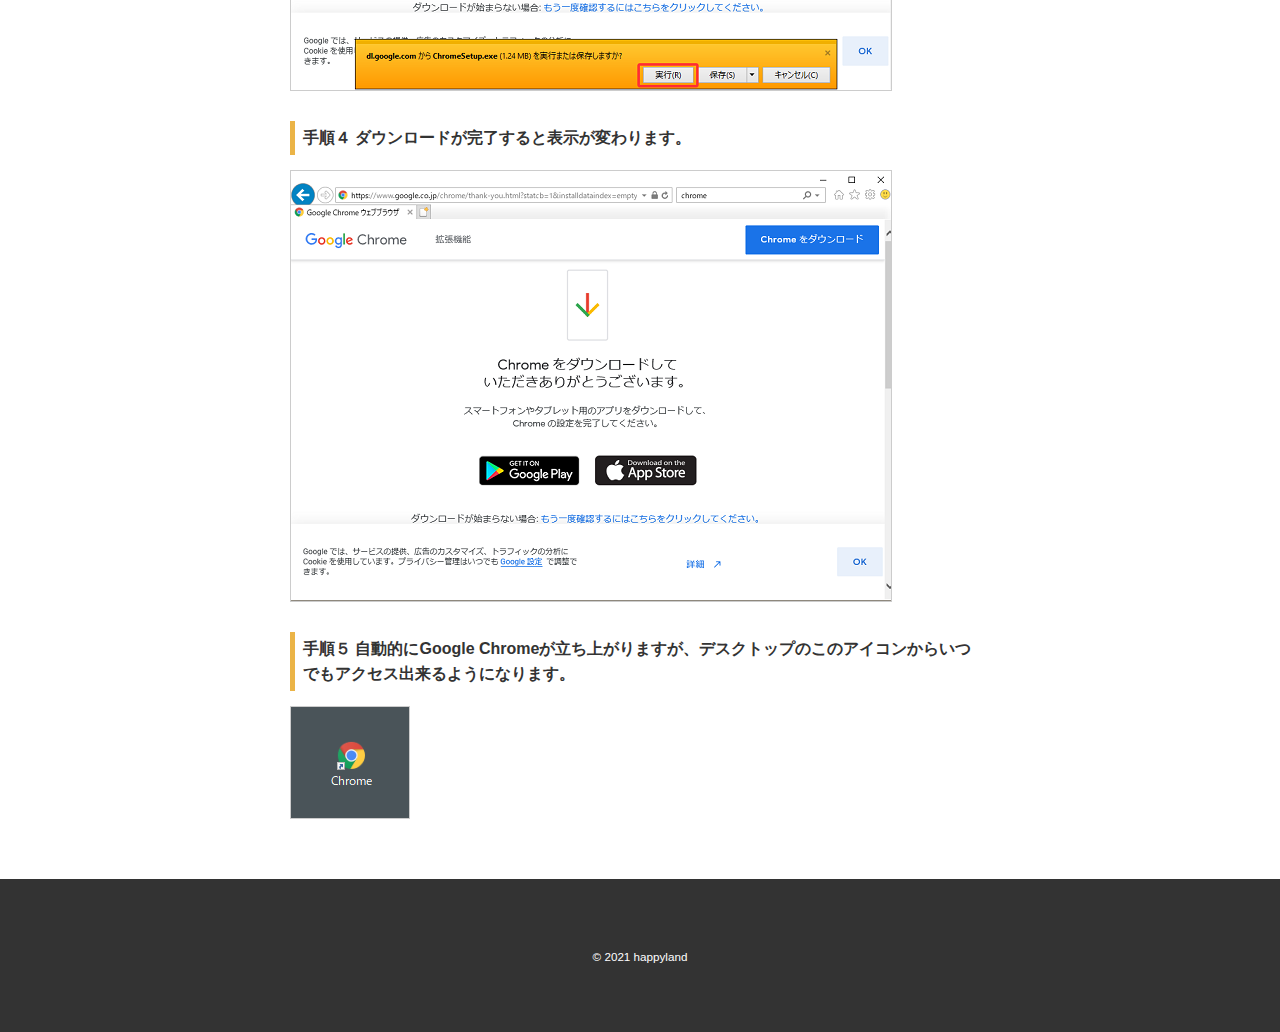
<file: chrome.html>
<!DOCTYPE html>
<html lang="ja">
<head>
  <meta charset="utf-8">
  <meta name="viewport" content="width=device-width, initial-scale=1">
  <title>グーグルクロームのインストール | ハッピーランド</title>
  <meta name="description" content="中高年のための婚活サイト、ハッピーランドの会員様専用サポートページです。">
  <link rel="icon" href="img/favicon.png">
  <link rel="stylesheet" href="https://cdn.jsdelivr.net/npm/bootstrap-icons@1.8.1/font/bootstrap-icons.css">
  <link rel="stylesheet" href="css/styles.css">
</head>
<body>

<header>
  <div class="container">
    <a href="index.html">
      <h1><img src="img/logo.png" alt="ハッピーランドロゴ" width="200" height="36"></h1>
    </a>
    <nav>
      <ul>
        <li>
          <a href="tel:0120-974-604">
            <i class="bi bi-telephone"></i>
            電話
          </a>
        </li>
        <li>
          <a id="open">
            <i class="bi bi-list"></i>
            メニュー
          </a>
        </li>
      </ul>      
    </nav>
  </div>
</header>

<div class="overlay">
  <nav>
    <h1>MENU</h1>
    <ul>
      <li><a href="index.html">トップページ</a></li>
      <li><a href="browser.html">ブラウザのチェック</a></li>
      <li><a href="chrome.html">Google Chromeのインストール</a></li>
      <li><a href="setting.html">規定のブラウザに設定する</a></li>
      <li><a href="cookie.html">クッキーの設定</a></li>
      <li><a href="secret.html">プライバシーモードとシークレットモード</a></li>
      <li><a href="cash.html">ブラウザのキャッシュクリア</a></li>
    </ul>
  </nav>
</div>

<div class="mask disable"></div>

<div id="target"></div>

<main>
  <div class="container">

    <section class="cat">
      <h2>グーグルクロームのインストールについて</h2>
      <p>
        Webブラウザをグーグルクローム(Google Chrome)にすることで、ハッピーランドを不具合なくご利用になれます。
      </p>
      <div class="index">
        <h3>目次</h3>
        <ul>
          <li><a href="#android">アンドロイド(Andoroid)をご利用の方</a></li>
          <li><a href="#iphone">アイフォン(iphone)をご利用の方</a></li>
          <li><a href="#pc">パソコンをご利用の方</a></li>
        </ul>
      </div>
    </section>
  
    <section class="content">
      <h1 id="android">アンドロイド(Andoroid)をご利用の方</h1>
      <div class="flow">
        <h2>手順１ ダウンロードページを開く</h2>
        <p>
          次のGoogle PlayのGoogle Chromeのダウンロードページにアクセスします↓<br>
          <a href="https://play.google.com/store/apps/details?id=com.android.chrome&referrer=utm_source%3Dhelp-center%26utm_medium%3Dhc-answer%26utm_campaign%3Dhelp-center-mg" target="_blank" id="link">Google Chrome のダウンロードページ</a>
        </p>
      </div>
      <div class="flow">
        <h2>手順２ 「インストール」をタップします。</h2>
        <img src="img/chrome01.png">
      </div>
      <div class="flow">
        <h2>手順３ 「同意する」をタップしてください。</h2>
      </div>
      <div class="flow">
        <h2>手順４ 使用を開始するには、ホームまたは「すべてのアプリ」ページに移動してChromeアプリをタップします。</h2>
      </div>
    </section>
  
    <section class="content">
      <h1 id="iphone">アイフォン(iphone)をご利用の方</h1>
      <p>
        アイフォン(iphone)をご利用の方に関しては、標準装備でついているサファリ(safari)が優秀なので、正直なところGoogle Chromeをダウンロードする必要はありませんので、こちらで紹介することは避けます。
      </p>
      <img src="img/chrome02.jpg">
    </section>
  
    <section class="content">
      <h1 id="pc">パソコンを利用している方</h1>
      <div class="flow">
        <h2>手順１ 次のGoogleのページを開きます。</h2>
        <p>
          「Internet Explorer」や「Microsoft Edge」といった標準で装備されているWebブラウザで、次のGoogleのページを開きます↓<br>
          <a href="https://www.google.co.jp/chrome/" target="_blank" id="link">Google Chrome のダウンロードページ</a>
        </p>
      </div>
      <div class="flow">
        <h2>手順２ 次に「Chrome をダウンロード」ボタンをクリックしてください。</h2>
        <img src="img/chrome03.png">
        <p><span class="caution">※チェックボックスはそのままで大丈夫です</span></p>
      </div>
      <div class="flow">
        <h2>手順３ 「ChromeSetup.exe」がダウンロードされるので、実行をクリックします。</h2>
        <img src="img/chrome04.png">
      </div>
      <div class="flow">
        <h2>手順４ ダウンロードが完了すると表示が変わります。</h2>
        <img src="img/chrome05.png">
      </div>
      <div class="flow">
        <h2>手順５ 自動的にGoogle Chromeが立ち上がりますが、デスクトップのこのアイコンからいつでもアクセス出来るようになります。</h2>
        <img src="img/chrome06.png">
      </div>
    </section>
    
  </div>
</main>

<footer>
  <p><a href="#"><small>&copy; 2021 happyland</small></a></p>
</footer>

<a href="#" id="to-top"><i class="bi bi-arrow-up-square-fill"></i></a>

<script src="js/main.js"></script>
</body>
</html>
</file>
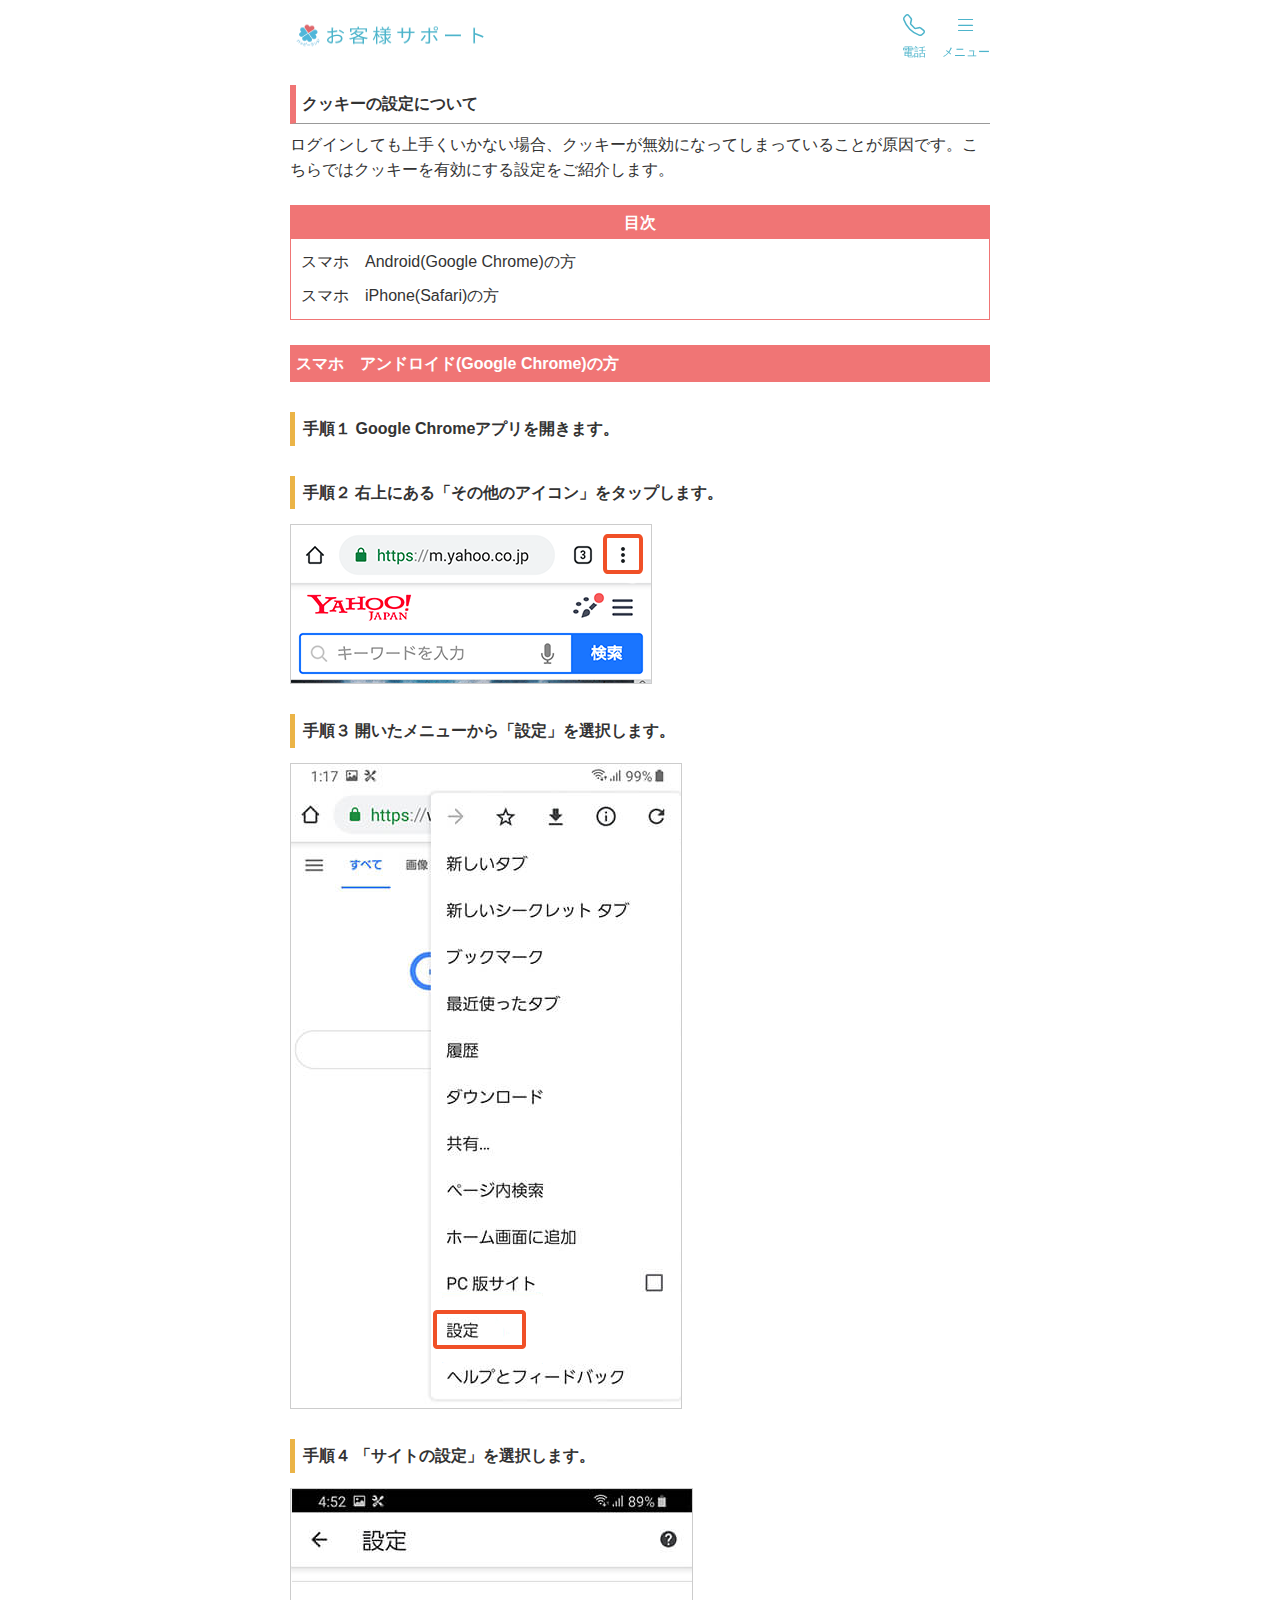
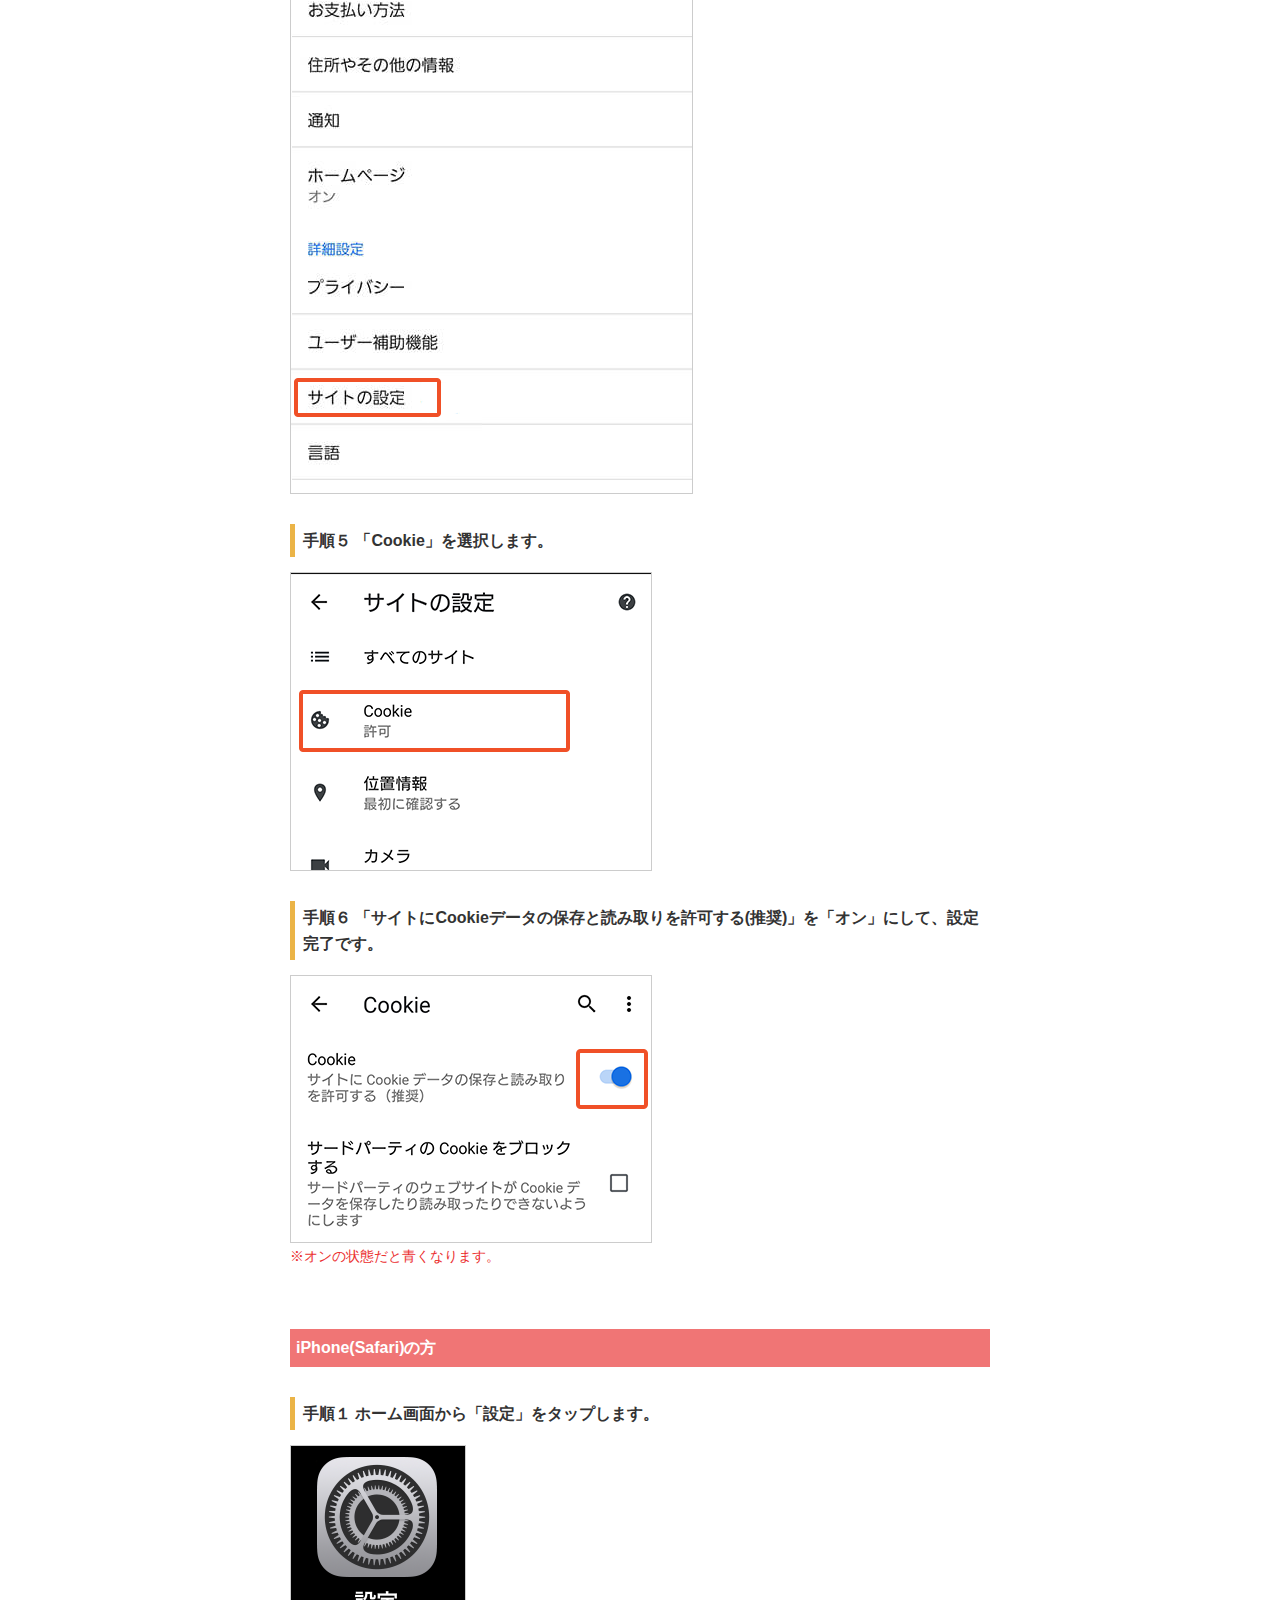
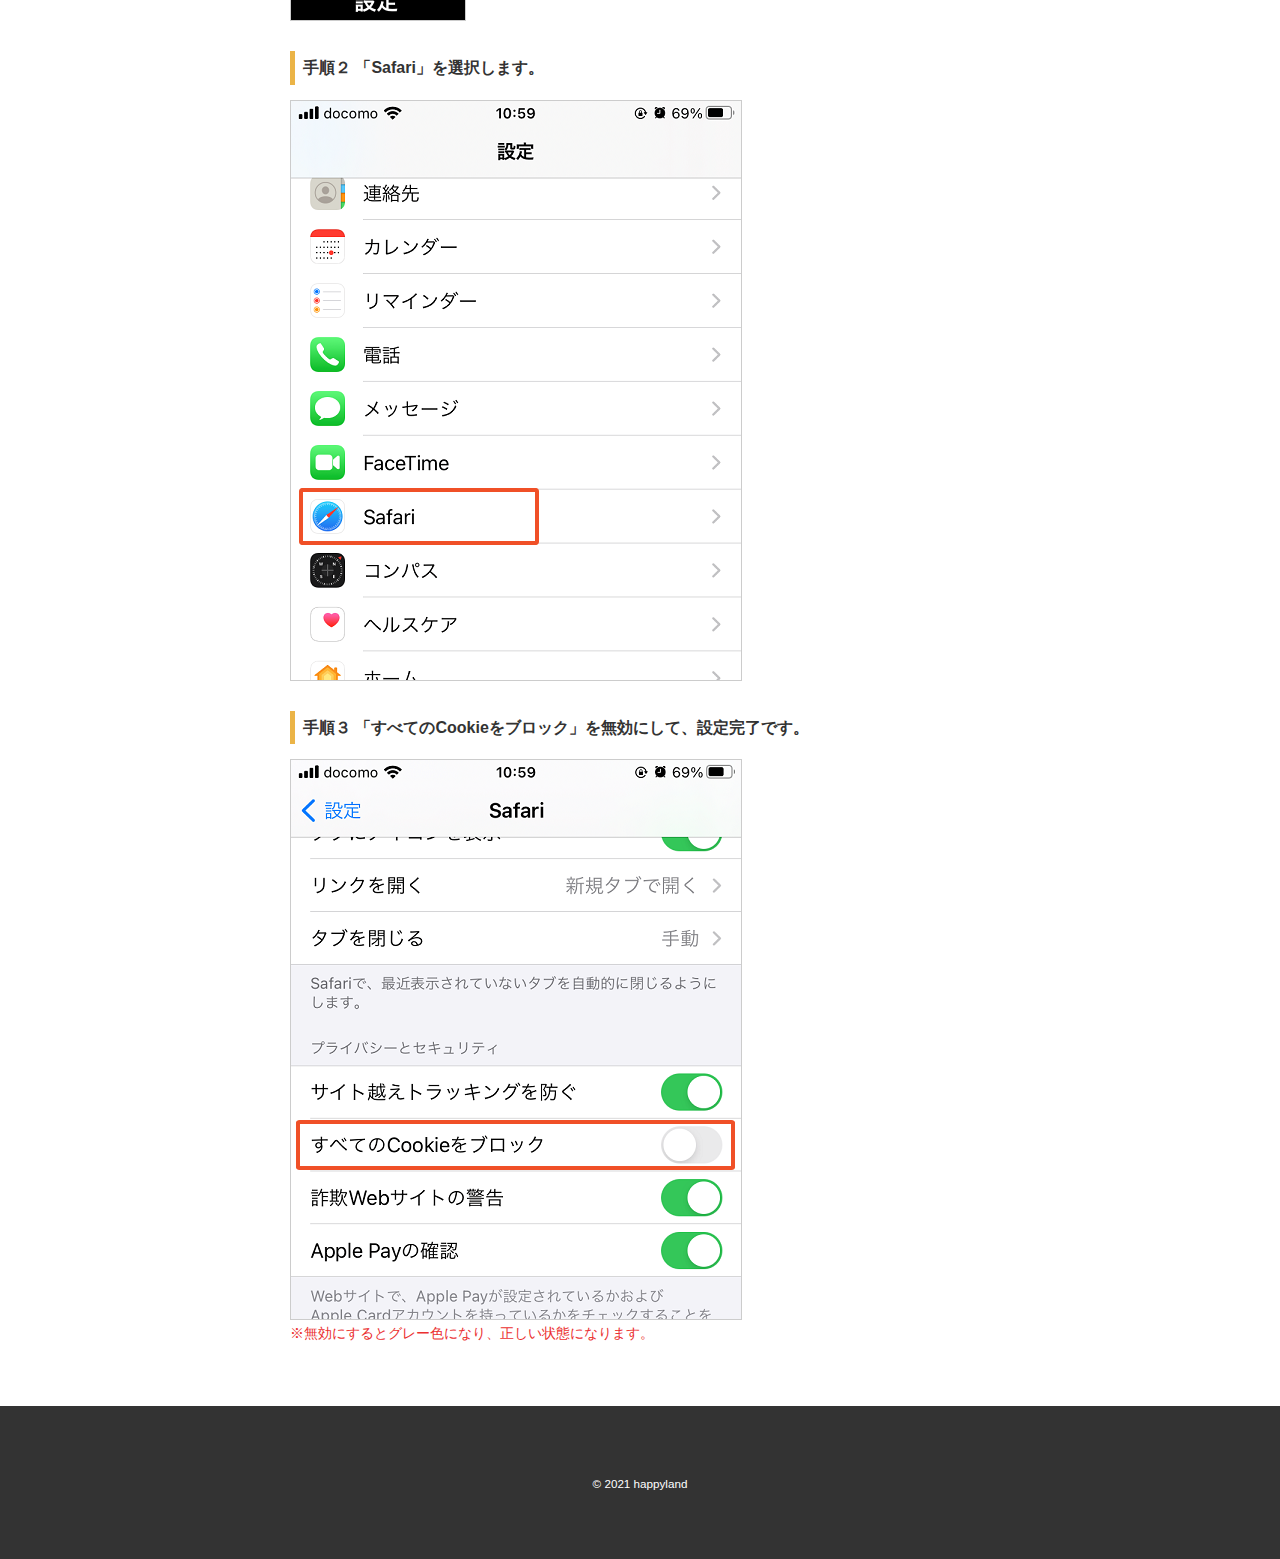
<file: cookie.html>
<!DOCTYPE html>
<html lang="ja">
<head>
  <meta charset="utf-8">
  <meta name="viewport" content="width=device-width, initial-scale=1">
  <title>グーグルクロームのインストール | ハッピーランド</title>
  <meta name="description" content="中高年のための婚活サイト、ハッピーランドの会員様専用サポートページです。">
  <link rel="icon" href="img/favicon.png">
  <link rel="stylesheet" href="https://cdn.jsdelivr.net/npm/bootstrap-icons@1.8.1/font/bootstrap-icons.css">
  <link rel="stylesheet" href="css/styles.css">
</head>
<body>

<header>
  <div class="container">
    <a href="index.html">
      <h1><img src="img/logo.png" alt="ハッピーランドロゴ" width="200" height="36"></h1>
    </a>
    <nav>
      <ul>
        <li>
          <a href="tel:0120-974-604">
            <i class="bi bi-telephone"></i>
            電話
          </a>
        </li>
        <li>
          <a id="open">
            <i class="bi bi-list"></i>
            メニュー
          </a>
        </li>
      </ul>      
    </nav>
  </div>
</header>

<div class="overlay">
  <nav>
    <h1>MENU</h1>
    <ul>
      <li><a href="index.html">トップページ</a></li>
      <li><a href="browser.html">ブラウザのチェック</a></li>
      <li><a href="chrome.html">Google Chromeのインストール</a></li>
      <li><a href="setting.html">規定のブラウザに設定する</a></li>
      <li><a href="cookie.html">クッキーの設定</a></li>
      <li><a href="secret.html">プライバシーモードとシークレットモード</a></li>
      <li><a href="cash.html">ブラウザのキャッシュクリア</a></li>
    </ul>
  </nav>
</div>

<div class="mask disable"></div>

<div id="target"></div>

<main>
  <div class="container">

    <section class="cat">
      <h2>クッキーの設定について</h2>
      <p>
        ログインしても上手くいかない場合、クッキーが無効になってしまっていることが原因です。こちらではクッキーを有効にする設定をご紹介します。
      </p>
      <div class="index">
        <h3>目次</h3>
        <ul>
          <li><a href="#chrome">スマホ　Android(Google Chrome)の方</a></li>
          <li><a href="#iphone">スマホ　iPhone(Safari)の方</a></li>
        </ul>
      </div>
    </section>
  
    <section class="content">
      <h1 id="chrome">スマホ　アンドロイド(Google Chrome)の方</h1>
      <div class="flow">
        <h2>手順１ Google Chromeアプリを開きます。</h2>
      </div>
      <div class="flow">
        <h2>手順２ 右上にある「その他のアイコン」をタップします。</h2>
        <img src="img/cookie01.png">
      </div>
      <div class="flow">
        <h2>手順３ 開いたメニューから「設定」を選択します。</h2>
        <img src="img/cookie02.png">
      </div>
      <div class="flow">
        <h2>手順４ 「サイトの設定」を選択します。</h2>
        <img src="img/cookie03.png">
      </div>
      <div class="flow">
        <h2>手順５ 「Cookie」を選択します。</h2>
        <img src="img/cookie04.png">
      </div>
      <div class="flow">
        <h2>手順６ 「サイトにCookieデータの保存と読み取りを許可する(推奨)」を「オン」にして、設定完了です。</h2>
        <img src="img/cookie05.png">
        <p><span class="caution">※オンの状態だと青くなります。</span></p>
      </div>
    </section>
  
    <section class="content">
      <h1 id="iphone">iPhone(Safari)の方</h1>
      <div class="flow">
        <h2>手順１ ホーム画面から「設定」をタップします。</h2>
        <img src="img/cookie06.png">
      </div>
      <div class="flow">
        <h2>手順２ 「Safari」を選択します。</h2>
        <img src="img/cookie07.png">
      </div>
      <div class="flow">
        <h2>手順３ 「すべてのCookieをブロック」を無効にして、設定完了です。</h2>
        <img src="img/cookie08.png">
        <p><span class="caution">※無効にするとグレー色になり、正しい状態になります。</span></p>
      </div>
    </section>
    
  </div>
</main>

<footer>
  <p><a href="#"><small>&copy; 2021 happyland</small></a></p>
</footer>

<a href="#" id="to-top"><i class="bi bi-arrow-up-square-fill"></i></a>

<script src="js/main.js"></script>
</body>
</html>
</file>
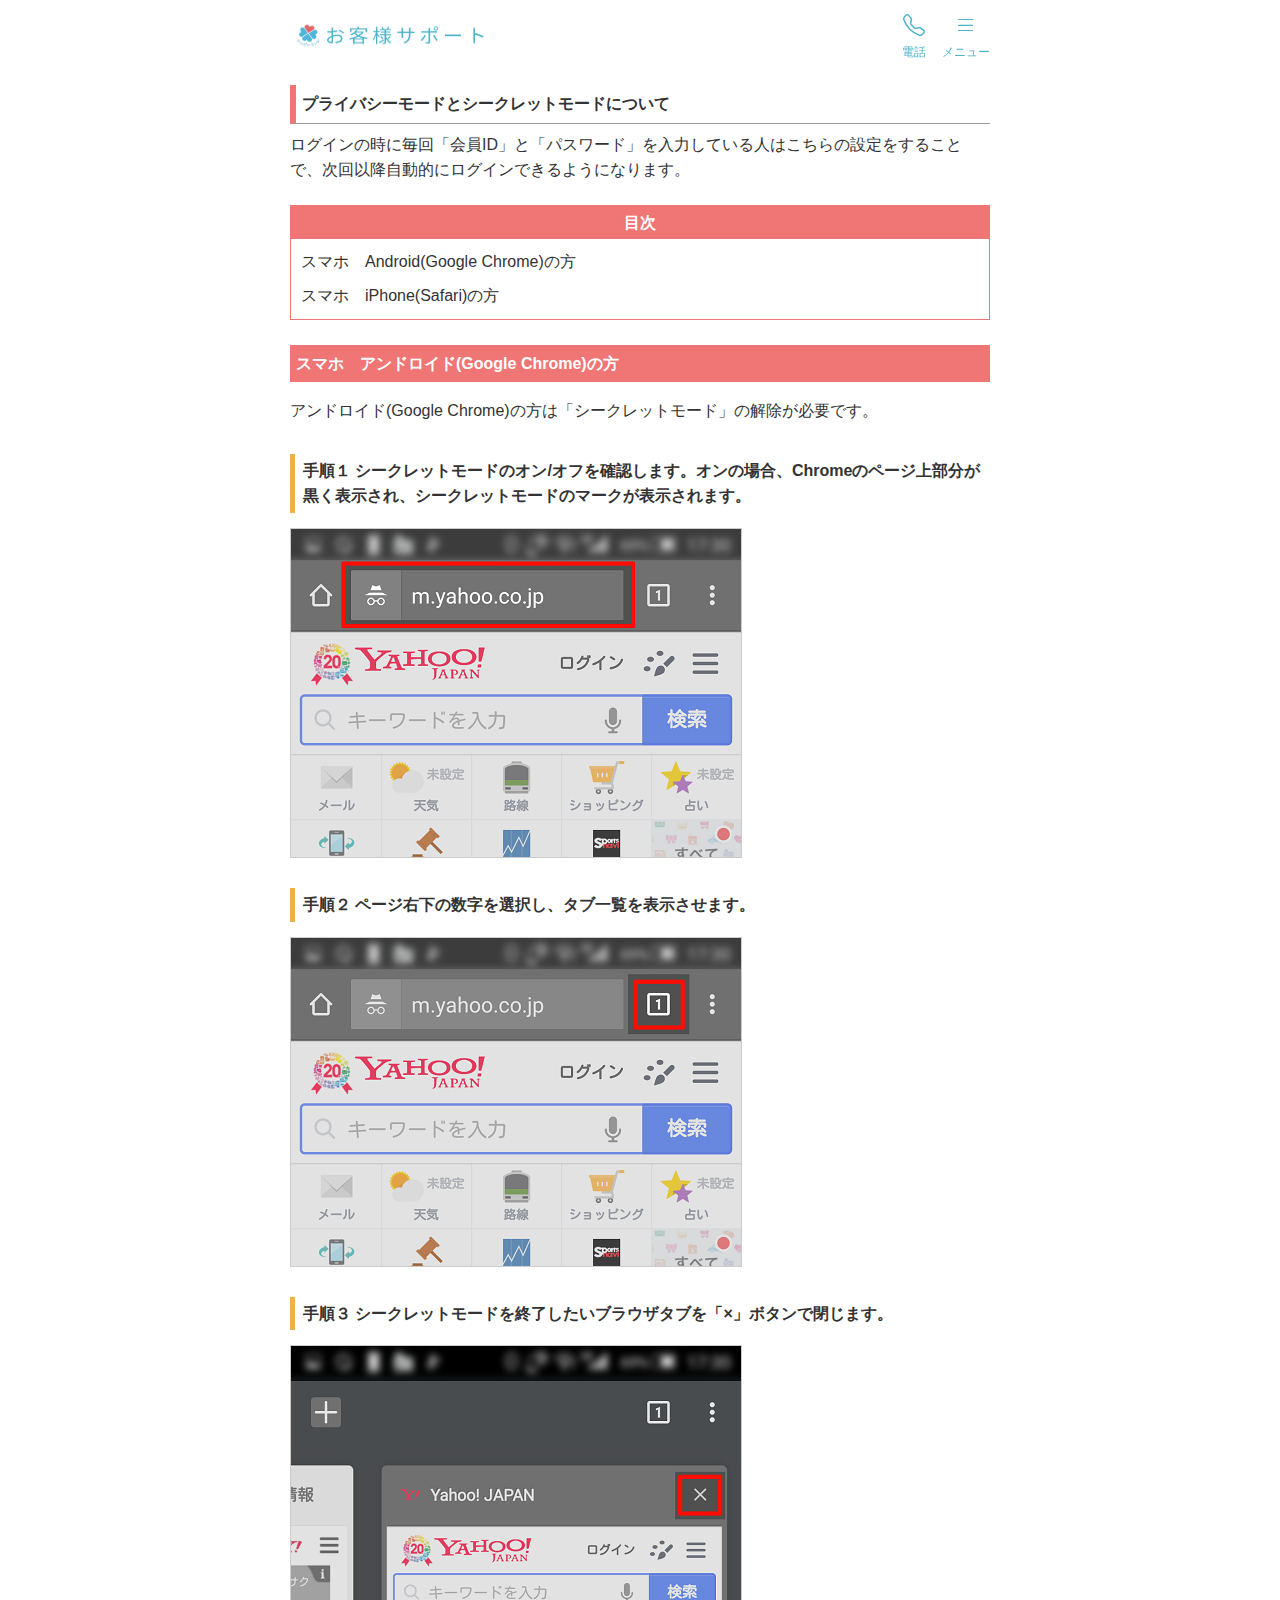
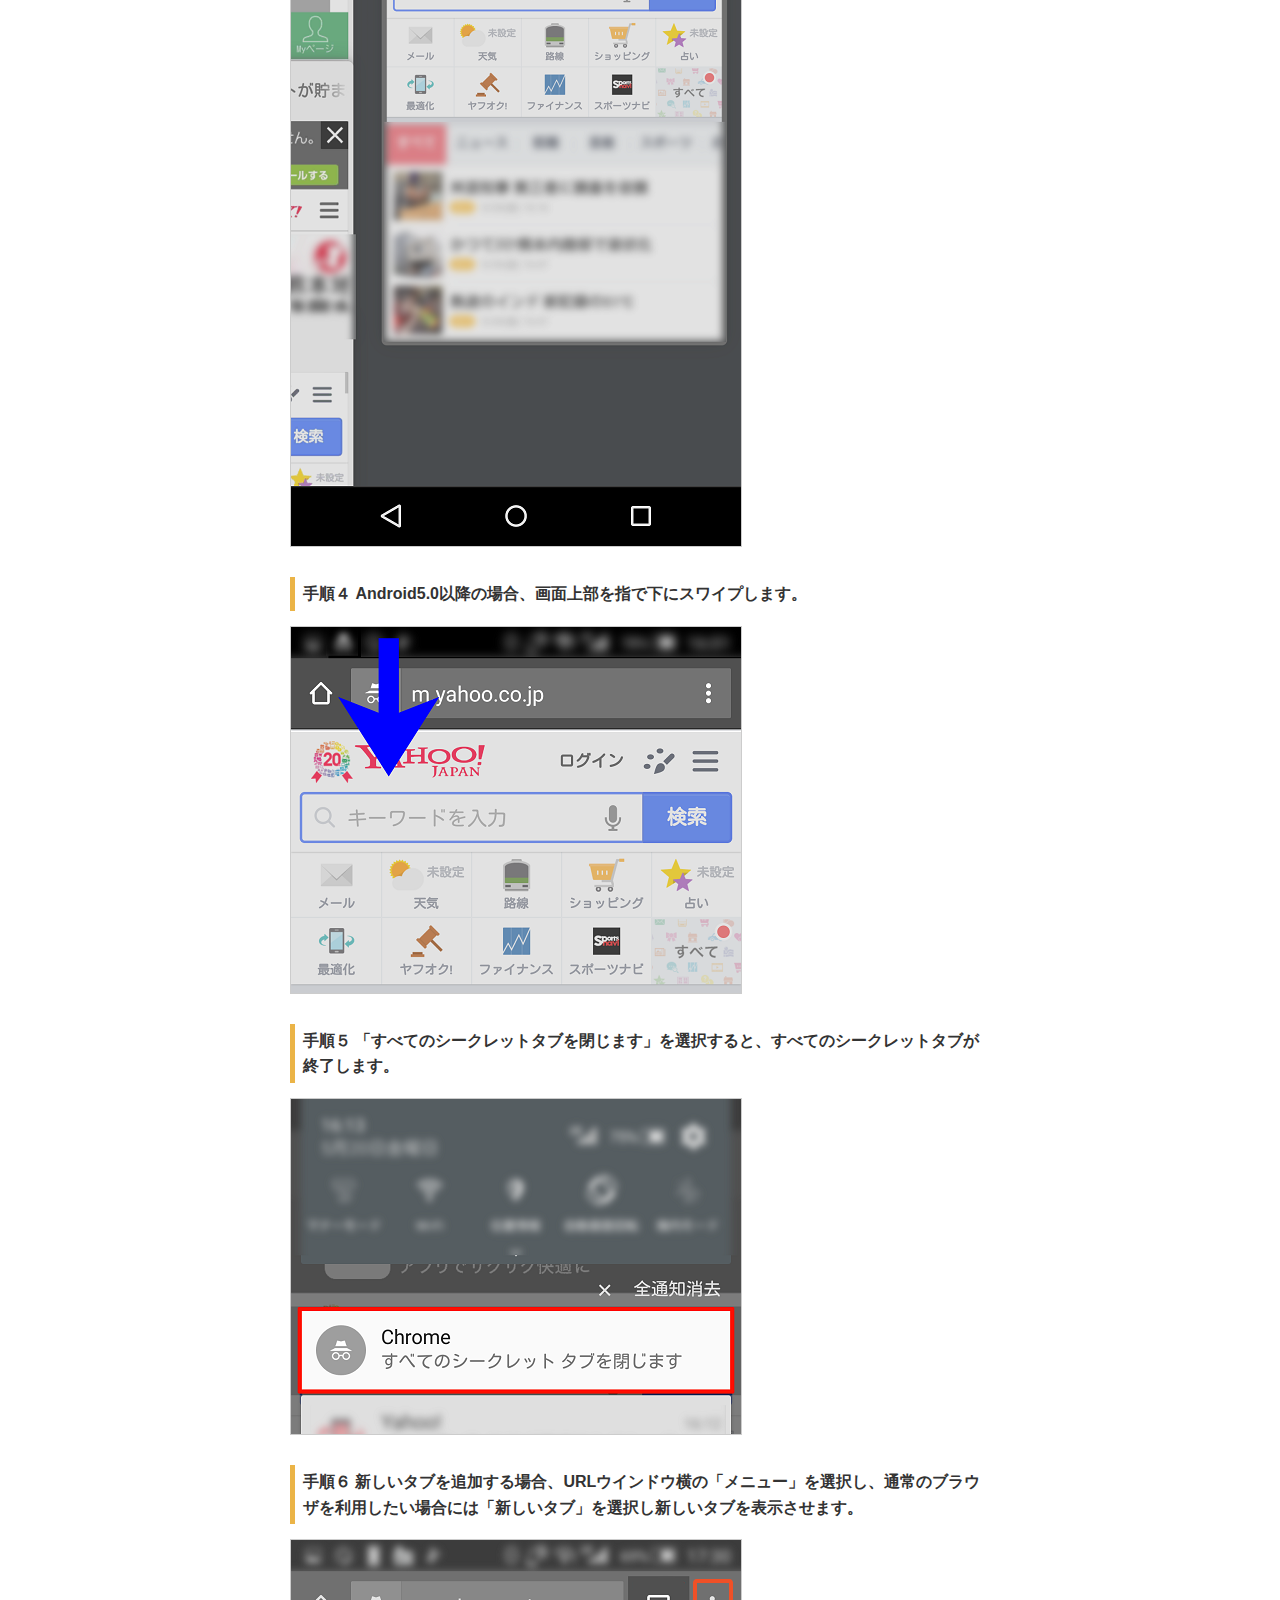
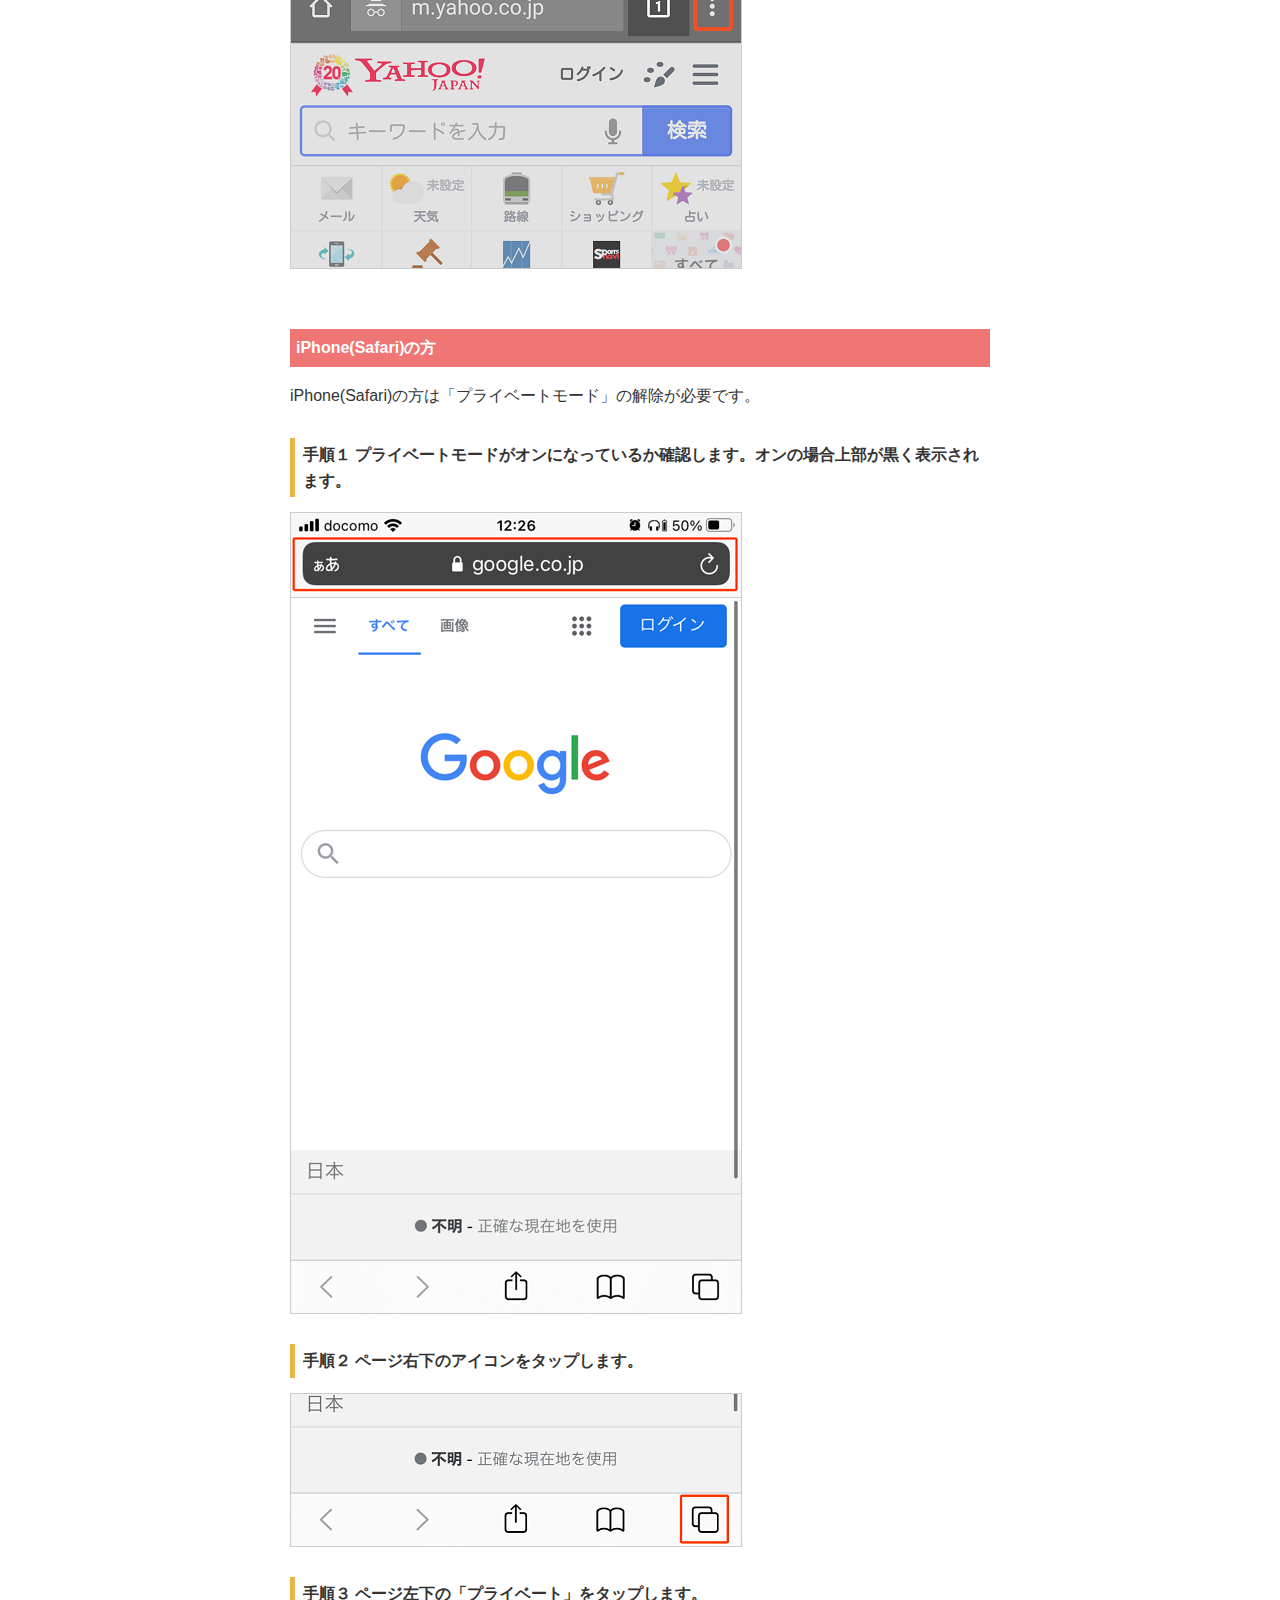
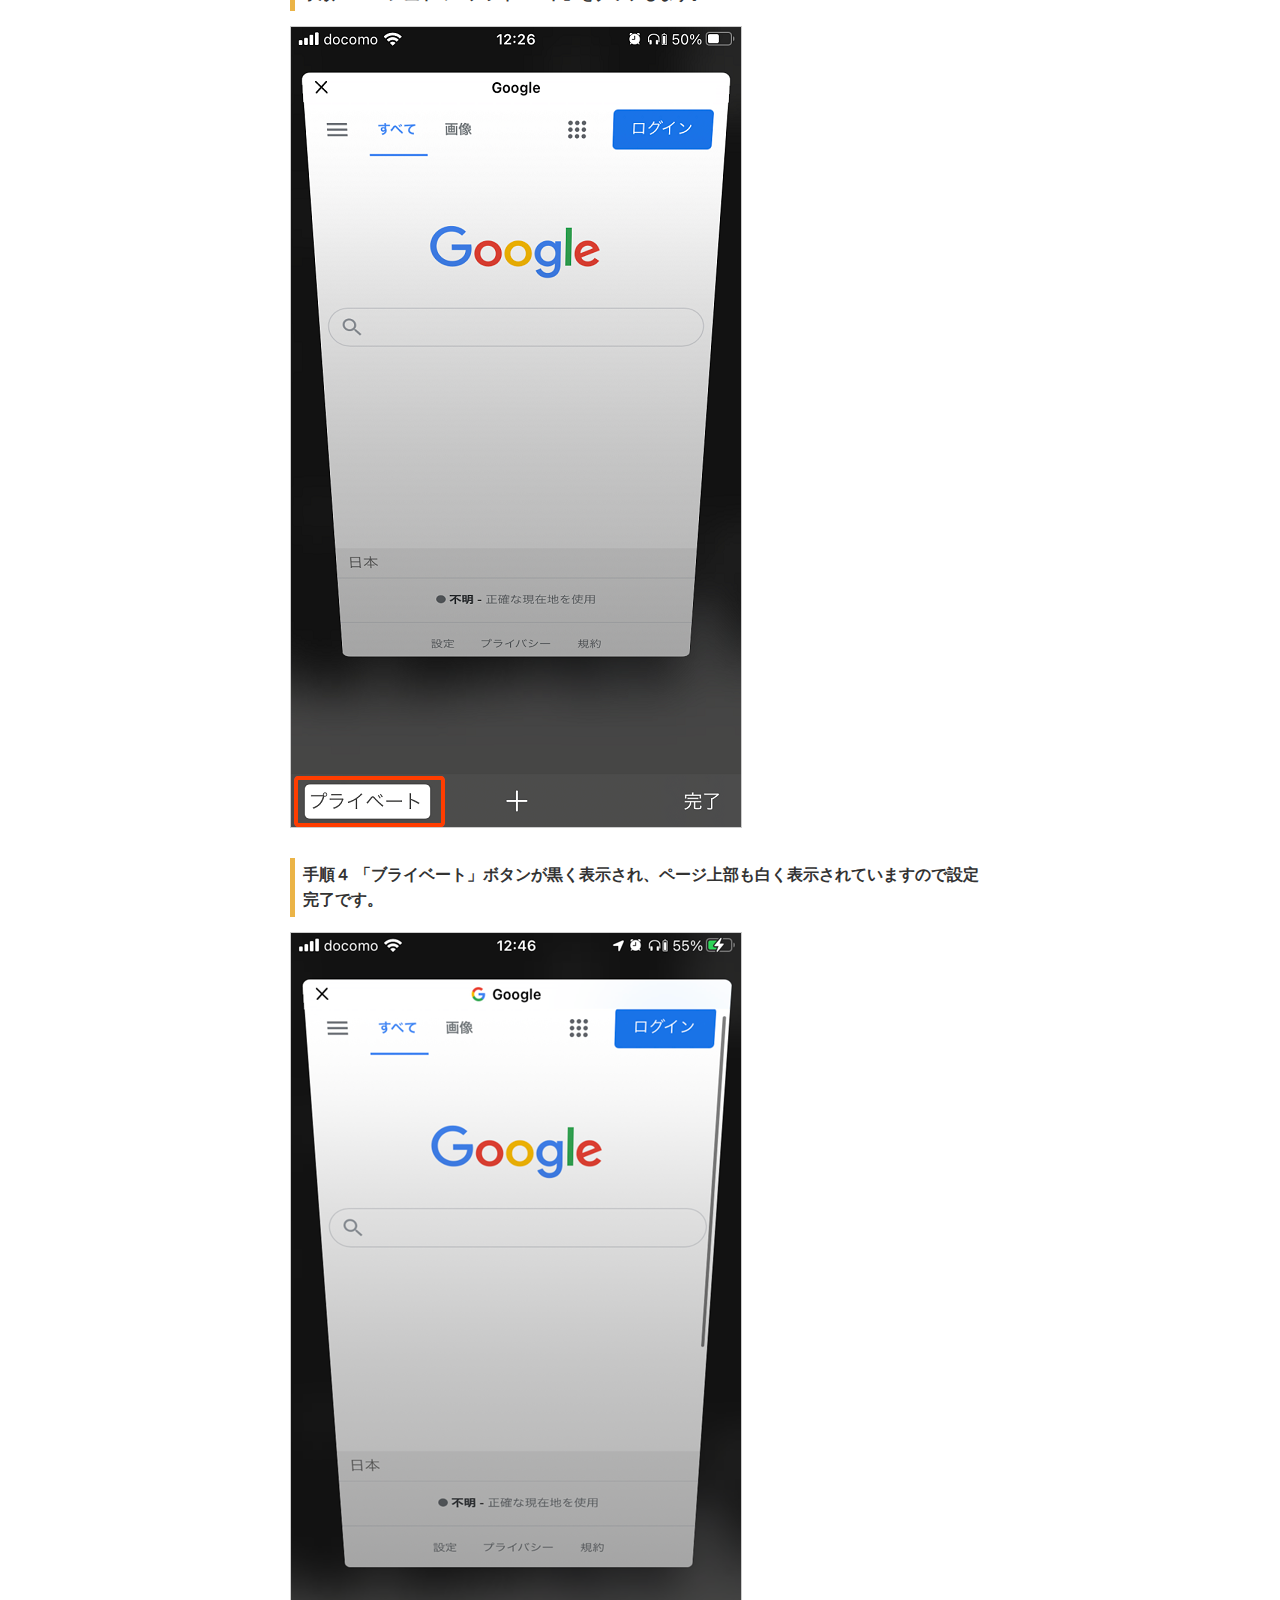
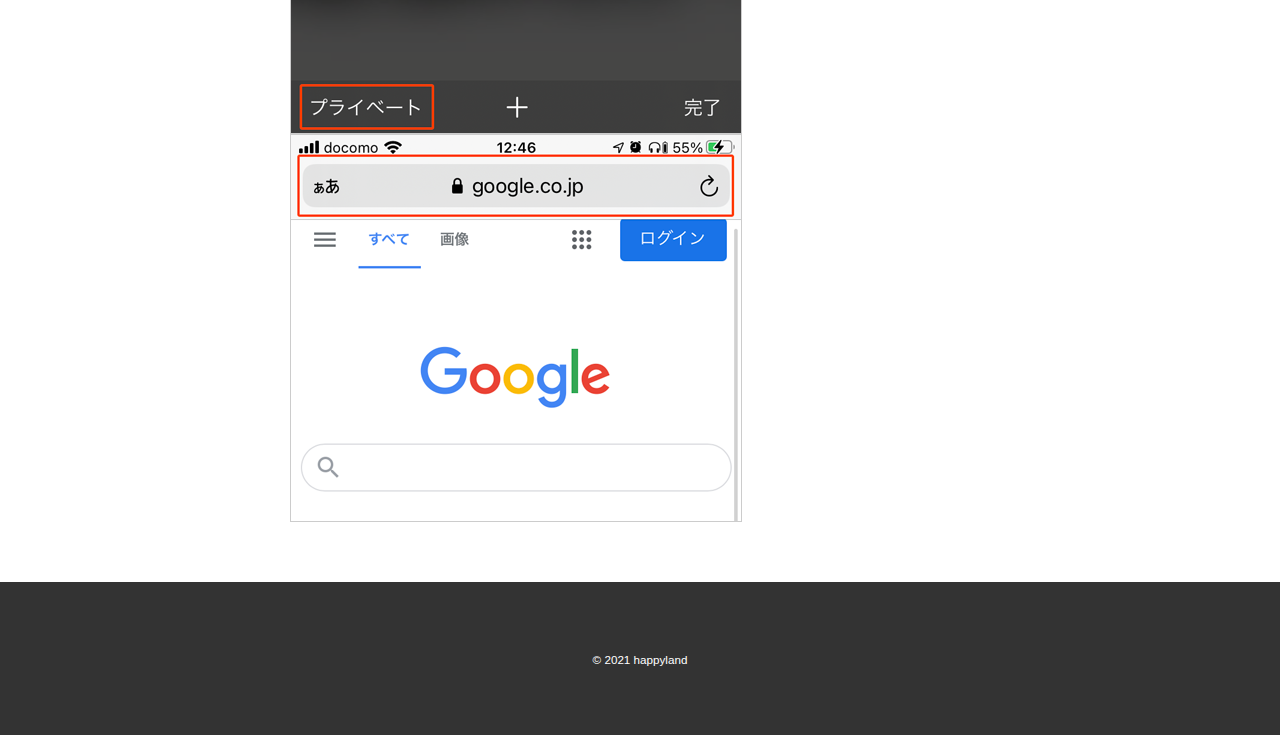
<file: secret.html>
<!DOCTYPE html>
<html lang="ja">
<head>
  <meta charset="utf-8">
  <meta name="viewport" content="width=device-width, initial-scale=1">
  <title>グーグルクロームのインストール | ハッピーランド</title>
  <meta name="description" content="中高年のための婚活サイト、ハッピーランドの会員様専用サポートページです。">
  <link rel="icon" href="img/favicon.png">
  <link rel="stylesheet" href="https://cdn.jsdelivr.net/npm/bootstrap-icons@1.8.1/font/bootstrap-icons.css">
  <link rel="stylesheet" href="css/styles.css">
</head>
<body>

<header>
  <div class="container">
    <a href="index.html">
      <h1><img src="img/logo.png" alt="ハッピーランドロゴ" width="200" height="36"></h1>
    </a>
    <nav>
      <ul>
        <li>
          <a href="tel:0120-974-604">
            <i class="bi bi-telephone"></i>
            電話
          </a>
        </li>
        <li>
          <a id="open">
            <i class="bi bi-list"></i>
            メニュー
          </a>
        </li>
      </ul>      
    </nav>
  </div>
</header>

<div class="overlay">
  <nav>
    <h1>MENU</h1>
    <ul>
      <li><a href="index.html">トップページ</a></li>
      <li><a href="browser.html">ブラウザのチェック</a></li>
      <li><a href="chrome.html">Google Chromeのインストール</a></li>
      <li><a href="setting.html">規定のブラウザに設定する</a></li>
      <li><a href="cookie.html">クッキーの設定</a></li>
      <li><a href="secret.html">プライバシーモードとシークレットモード</a></li>
      <li><a href="cash.html">ブラウザのキャッシュクリア</a></li>
    </ul>
  </nav>
</div>

<div class="mask disable"></div>

<div id="target"></div>

<main>
  <div class="container">

    <section class="cat">
      <h2>プライバシーモードとシークレットモードについて</h2>
      <p>
        ログインの時に毎回「会員ID」と「パスワード」を入力している人はこちらの設定をすることで、次回以降自動的にログインできるようになります。
      </p>
      <div class="index">
        <h3>目次</h3>
        <ul>
          <li><a href="#chrome">スマホ　Android(Google Chrome)の方</a></li>
          <li><a href="#iphone">スマホ　iPhone(Safari)の方</a></li>
        </ul>
      </div>
    </section>
    
    <section class="content">
      <h1 id="chrome">スマホ　アンドロイド(Google Chrome)の方</h1>
      <p>アンドロイド(Google Chrome)の方は「シークレットモード」の解除が必要です。</p>
      <div class="flow">
        <h2>手順１ シークレットモードのオン/オフを確認します。オンの場合、Chromeのページ上部分が黒く表示され、シークレットモードのマークが表示されます。</h2>
        <img src="img/secret01.png">
      </div>
      <div class="flow">
        <h2>手順２ ページ右下の数字を選択し、タブ一覧を表示させます。</h2>
        <img src="img/secret02.png">
      </div>
      <div class="flow">
        <h2>手順３ シークレットモードを終了したいブラウザタブを「×」ボタンで閉じます。</h2>
        <img src="img/secret03.png">
      </div>
      <div class="flow">
        <h2>手順４ Android5.0以降の場合、画面上部を指で下にスワイプします。</h2>
        <img src="img/secret04.png">
      </div>
      <div class="flow">
        <h2>手順５ 「すべてのシークレットタブを閉じます」を選択すると、すべてのシークレットタブが終了します。</h2>
        <img src="img/secret05.png">
      </div>
      <div class="flow">
        <h2>手順６ 新しいタブを追加する場合、URLウインドウ横の「メニュー」を選択し、通常のブラウザを利用したい場合には「新しいタブ」を選択し新しいタブを表示させます。</h2>
        <img src="img/secret06.png">
      </div>
    </section>
    
    <section class="content">
      <h1 id="iphone">iPhone(Safari)の方</h1>
      <p>iPhone(Safari)の方は「プライベートモード」の解除が必要です。</p>
      <div class="flow">
        <h2>手順１ プライベートモードがオンになっているか確認します。オンの場合上部が黒く表示されます。</h2>
        <img src="img/secret07.png">
      </div>
      <div class="flow">
        <h2>手順２ ページ右下のアイコンをタップします。</h2>
        <img src="img/secret08.png">
      </div>
      <div class="flow">
        <h2>手順３ ページ左下の「プライベート」をタップします。</h2>
        <img src="img/secret09.png">
      </div>
      <div class="flow">
        <h2>手順４ 「ブライベート」ボタンが黒く表示され、ページ上部も白く表示されていますので設定完了です。</h2>
        <img src="img/secret10.png">
        <img src="img/secret11.png">
      </div>
    </section>
    
  </div>
</main>

<footer>
  <p><a href="#"><small>&copy; 2021 happyland</small></a></p>
</footer>

<a href="#" id="to-top"><i class="bi bi-arrow-up-square-fill"></i></a>

<script src="js/main.js"></script>
</body>
</html>
</file>
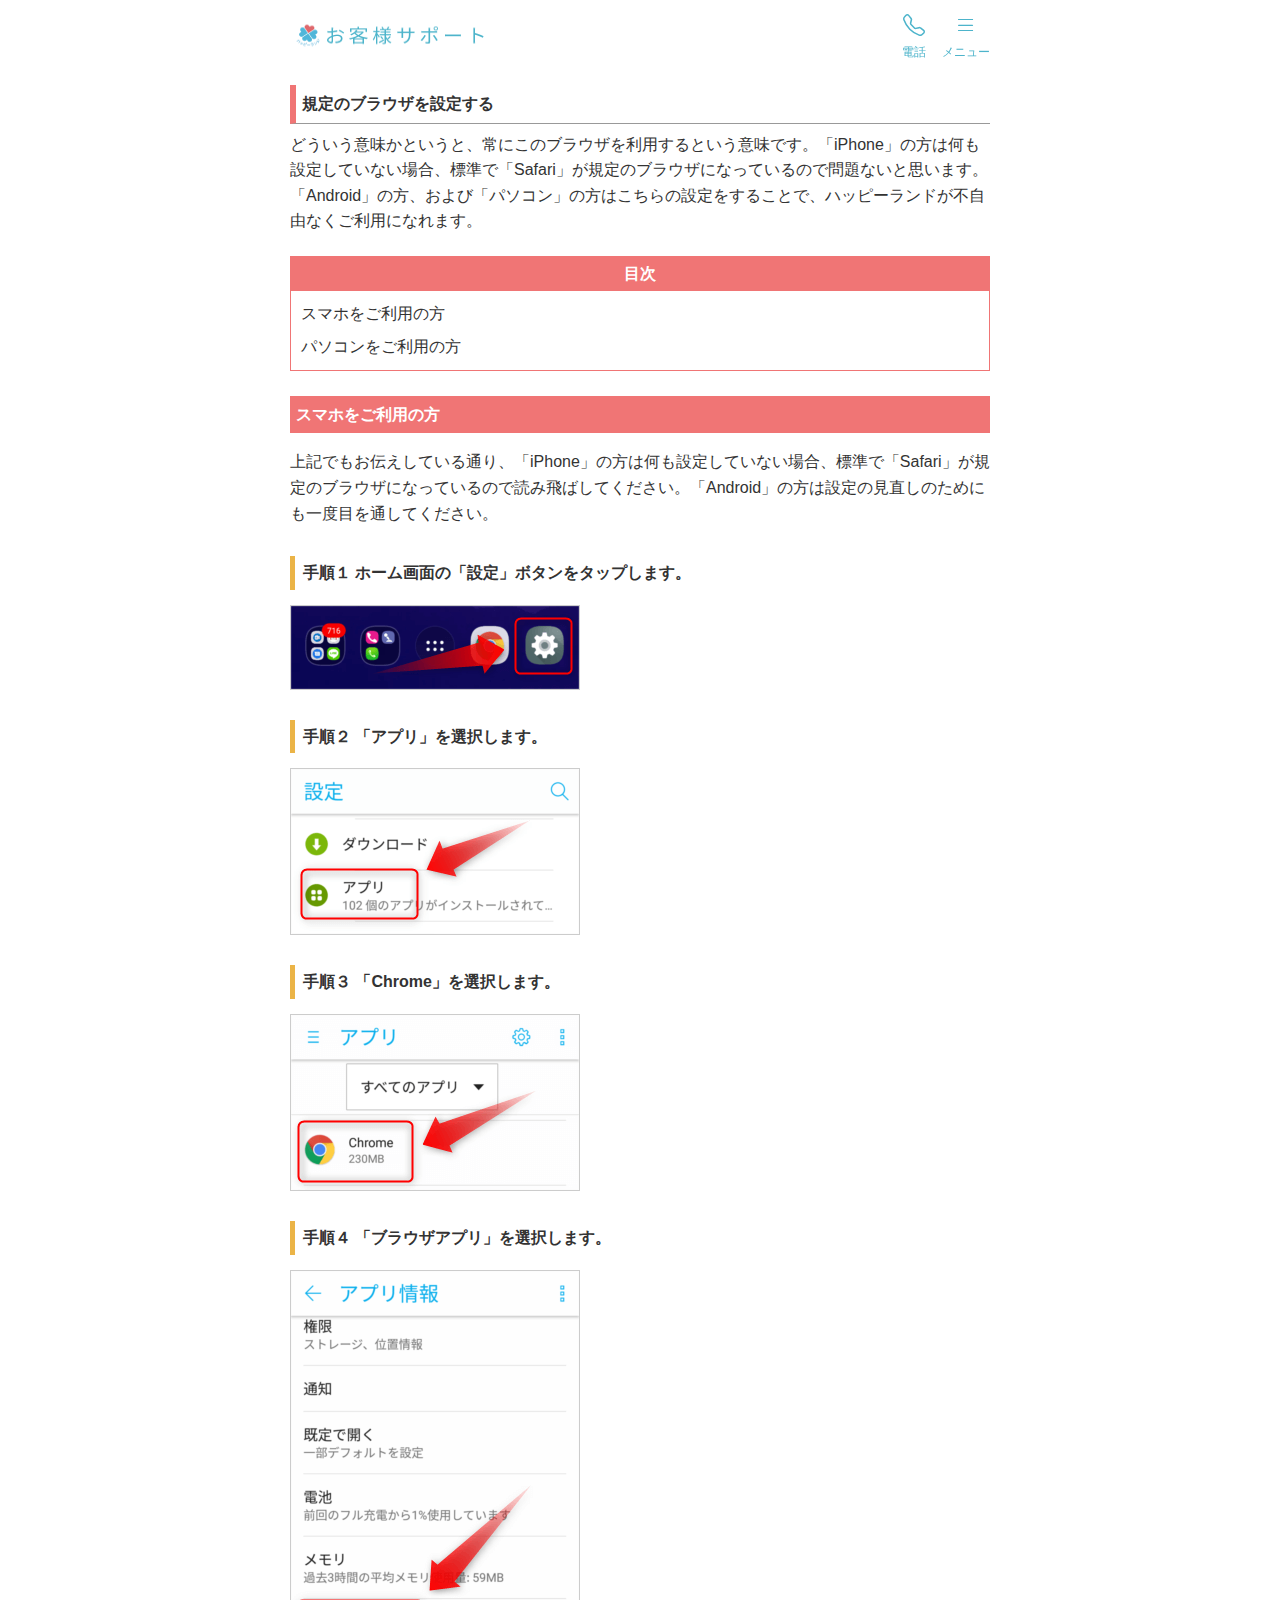
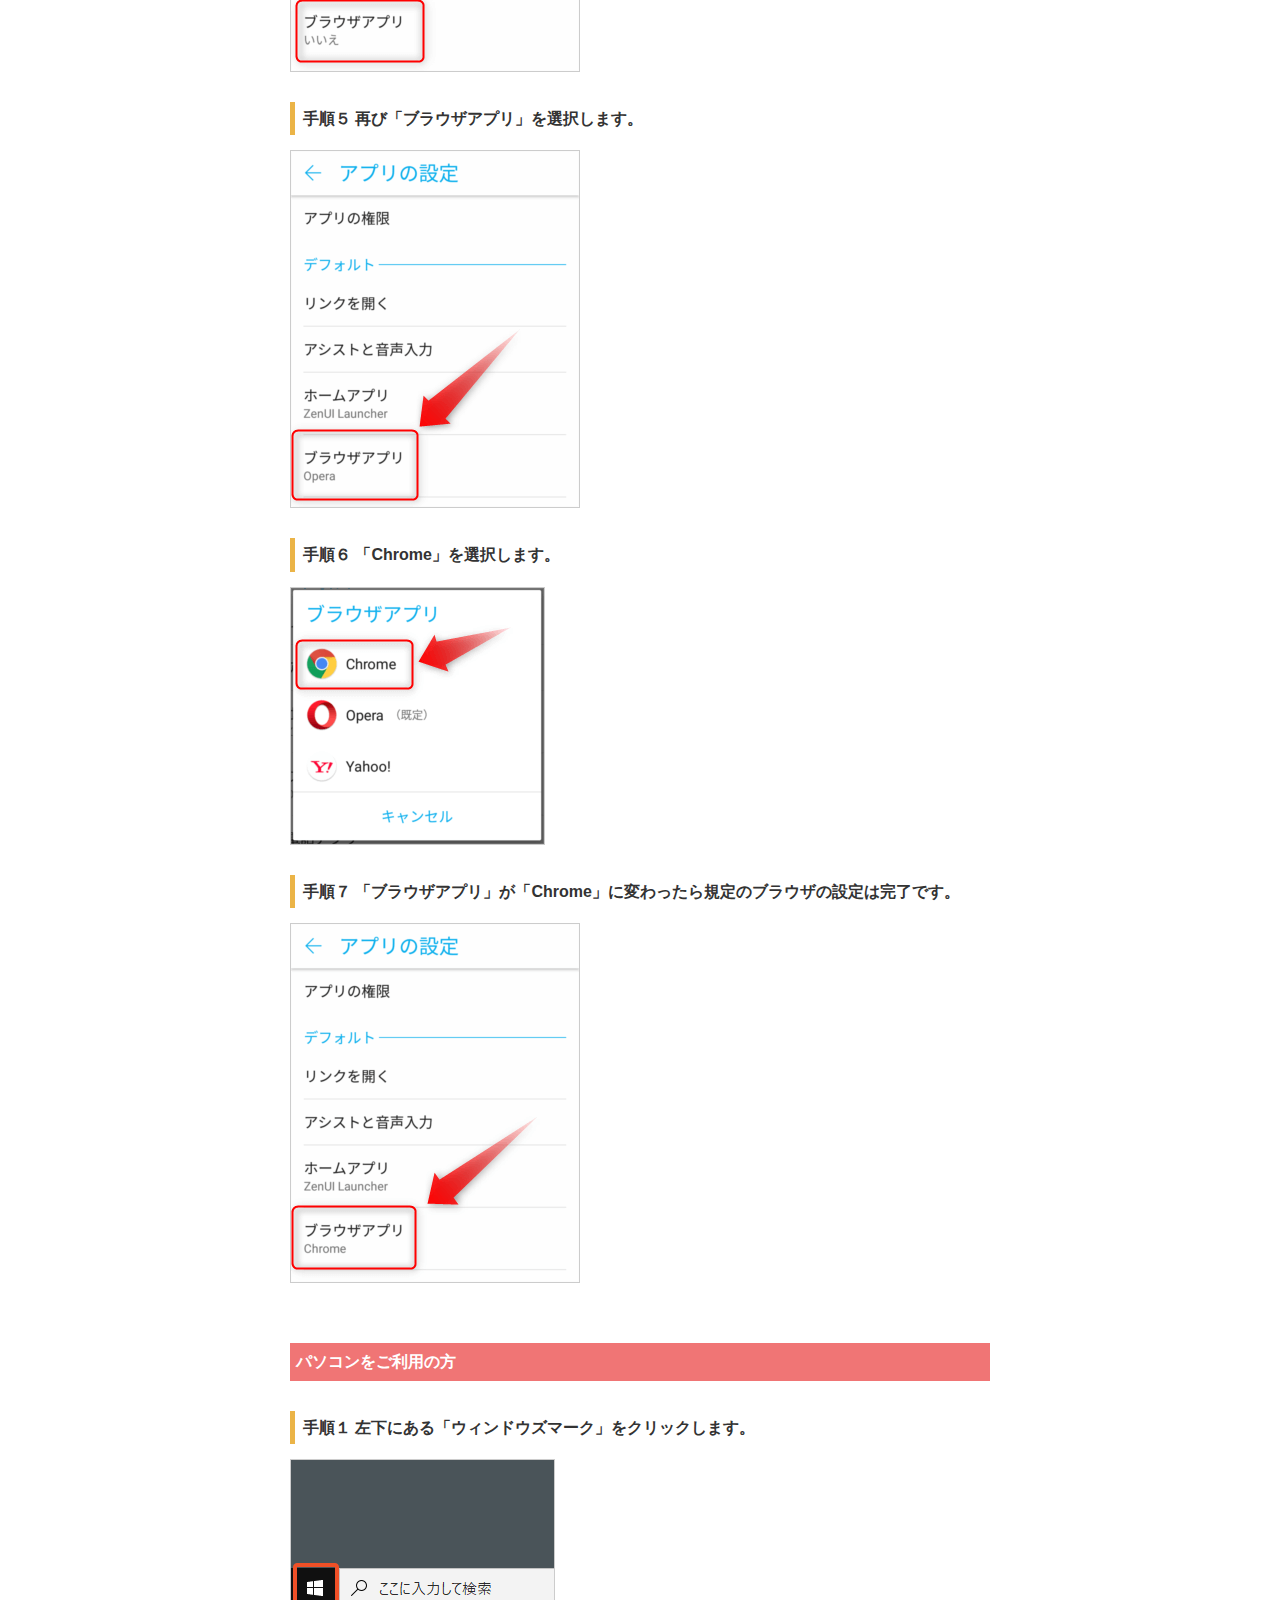
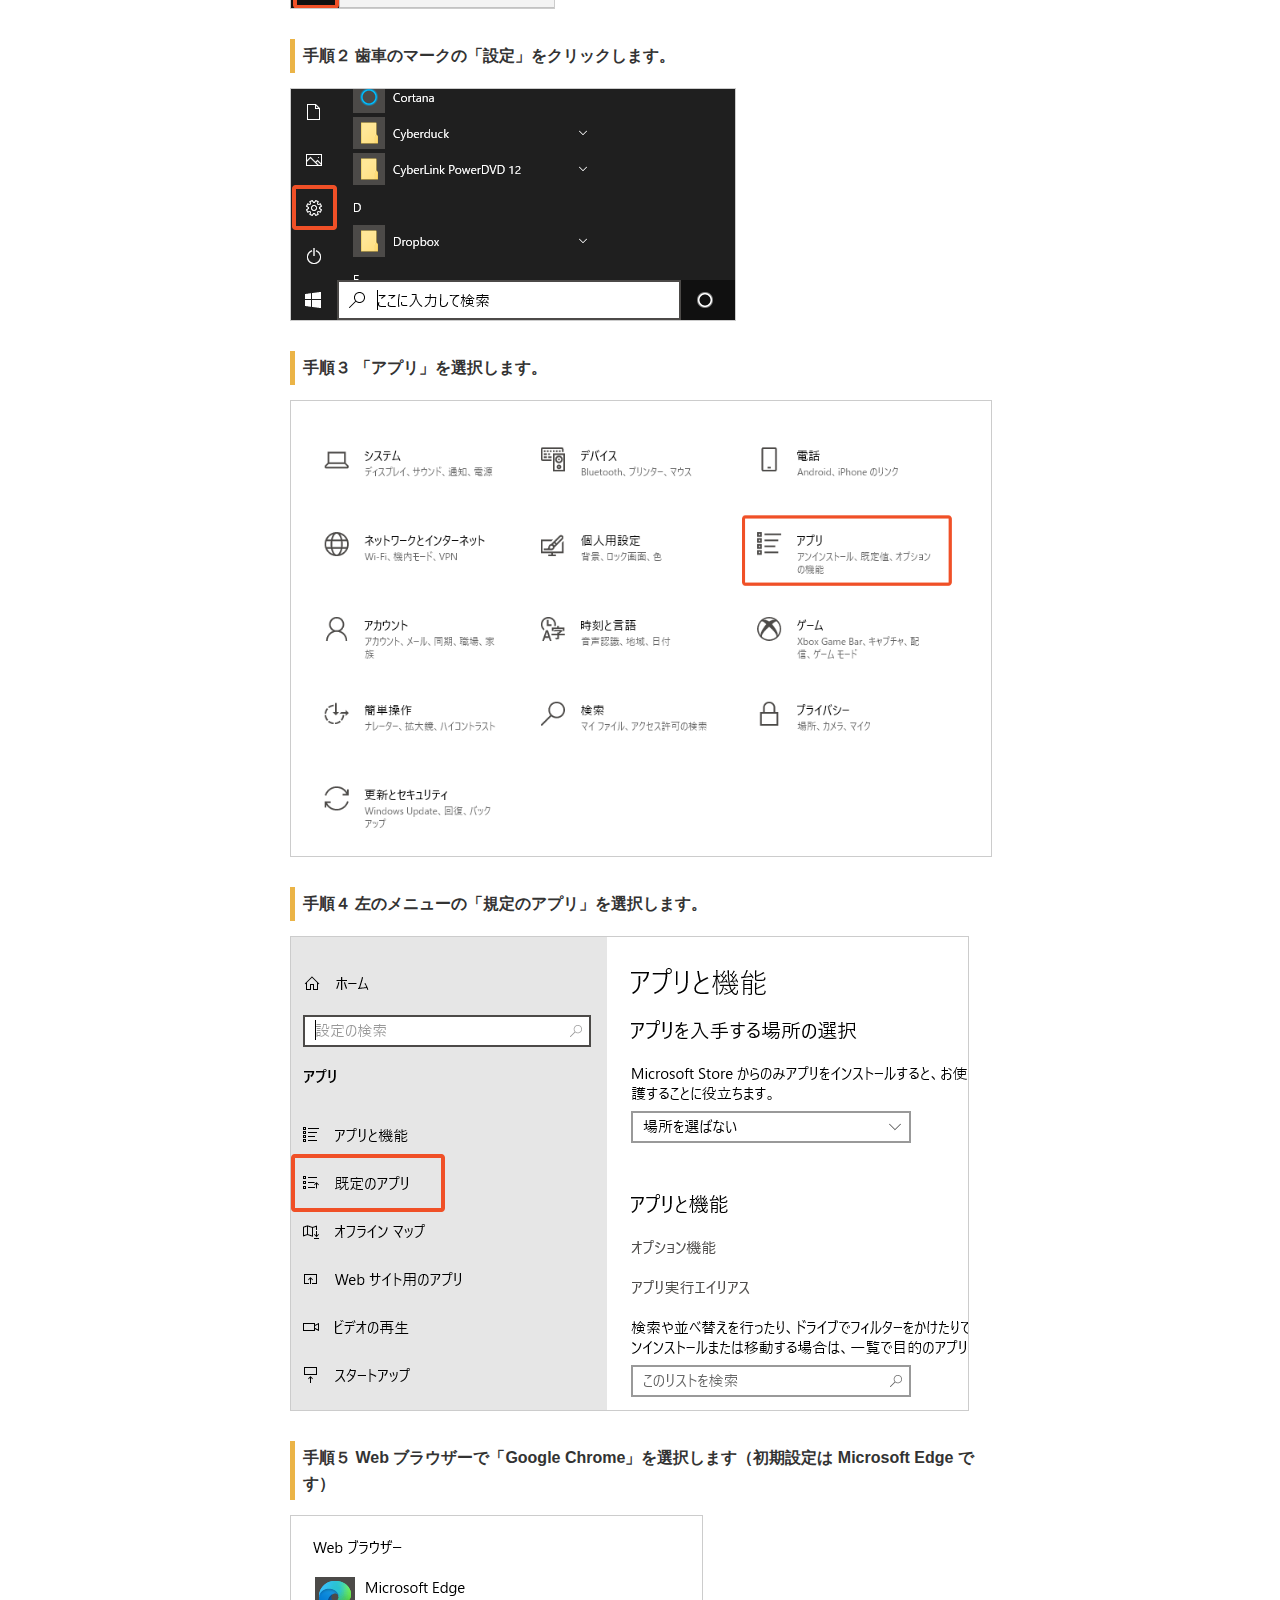
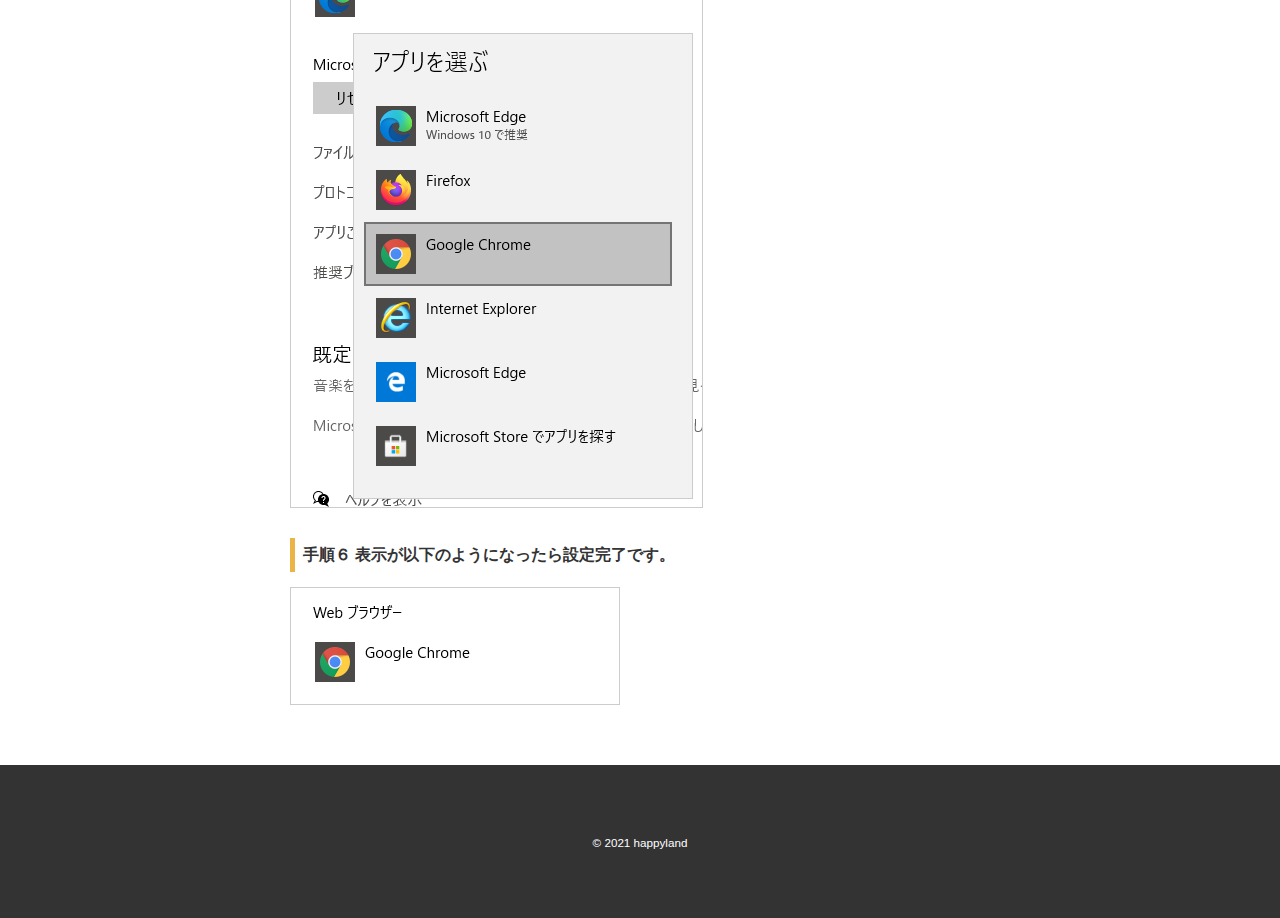
<file: setting.html>
<!DOCTYPE html>
<html lang="ja">
<head>
  <meta charset="utf-8">
  <meta name="viewport" content="width=device-width, initial-scale=1">
  <title>グーグルクロームのインストール | ハッピーランド</title>
  <meta name="description" content="中高年のための婚活サイト、ハッピーランドの会員様専用サポートページです。">
  <link rel="icon" href="img/favicon.png">
  <link rel="stylesheet" href="https://cdn.jsdelivr.net/npm/bootstrap-icons@1.8.1/font/bootstrap-icons.css">
  <link rel="stylesheet" href="css/styles.css">
</head>
<body>

<header>
  <div class="container">
    <a href="index.html">
      <h1><img src="img/logo.png" alt="ハッピーランドロゴ" width="200" height="36"></h1>
    </a>
    <nav>
      <ul>
        <li>
          <a href="tel:0120-974-604">
            <i class="bi bi-telephone"></i>
            電話
          </a>
        </li>
        <li>
          <a id="open">
            <i class="bi bi-list"></i>
            メニュー
          </a>
        </li>
      </ul>      
    </nav>
  </div>
</header>

<div class="overlay">
  <nav>
    <h1>MENU</h1>
    <ul>
      <li><a href="index.html">トップページ</a></li>
      <li><a href="browser.html">ブラウザのチェック</a></li>
      <li><a href="chrome.html">Google Chromeのインストール</a></li>
      <li><a href="setting.html">規定のブラウザに設定する</a></li>
      <li><a href="cookie.html">クッキーの設定</a></li>
      <li><a href="secret.html">プライバシーモードとシークレットモード</a></li>
      <li><a href="cash.html">ブラウザのキャッシュクリア</a></li>
    </ul>
  </nav>
</div>

<div class="mask disable"></div>

<div id="target"></div>

<main>
  <div class="container">

    <section class="cat">
      <h2>規定のブラウザを設定する</h2>
      <p>
        どういう意味かというと、常にこのブラウザを利用するという意味です。「iPhone」の方は何も設定していない場合、標準で「Safari」が規定のブラウザになっているので問題ないと思います。「Android」の方、および「パソコン」の方はこちらの設定をすることで、ハッピーランドが不自由なくご利用になれます。
      </p>
      <div class="index">
        <h3>目次</h3>
        <ul>
          <li><a href="#smartphone_browser">スマホをご利用の方</a></li>
          <li><a href="#pc_browser">パソコンをご利用の方</a></li>
        </ul>
      </div>
    </section>
    
    <section class="content">
      <h1 id="smartphone_browser">スマホをご利用の方</h1>
      <p>
        上記でもお伝えしている通り、「iPhone」の方は何も設定していない場合、標準で「Safari」が規定のブラウザになっているので読み飛ばしてください。「Android」の方は設定の見直しのためにも一度目を通してください。
      </p>
      <div class="flow">
        <h2>手順１ ホーム画面の「設定」ボタンをタップします。</h2>
        <img src="img/browser03.png">
      </div>
      <div class="flow">
        <h2>手順２ 「アプリ」を選択します。</h2>
        <img src="img/browser04.png">
      </div>
      <div class="flow">
        <h2>手順３ 「Chrome」を選択します。</h2>
        <img src="img/browser05.png">
      </div>
      <div class="flow">
        <h2>手順４ 「ブラウザアプリ」を選択します。</h2>
        <img src="img/browser06.png">
      </div>
      <div class="flow">
        <h2>手順５ 再び「ブラウザアプリ」を選択します。</h2>
        <img src="img/browser07.png">
      </div>
      <div class="flow">
        <h2>手順６ 「Chrome」を選択します。</h2>
        <img src="img/browser08.png">
      </div>
      <div class="flow">
        <h2>手順７ 「ブラウザアプリ」が「Chrome」に変わったら規定のブラウザの設定は完了です。</h2>
        <img src="img/browser09.png">
      </div>
    </section>
    
    <section class="content">
      <h1 id="pc_browser">パソコンをご利用の方</h1>
      <div class="flow">
        <h2>手順１ 左下にある「ウィンドウズマーク」をクリックします。</h2>
        <img src="img/browser12.png">
      </div>
      <div class="flow">
        <h2>手順２ 歯車のマークの「設定」をクリックします。</h2>
        <img src="img/browser13.png">
      </div>
      <div class="flow">
        <h2>手順３ 「アプリ」を選択します。</h2>
        <img src="img/browser14.png">
      </div>
      <div class="flow">
        <h2>手順４ 左のメニューの「規定のアプリ」を選択します。</h2>
        <img src="img/browser15.png">
      </div>
      <div class="flow">
        <h2>手順５ Web ブラウザーで「Google Chrome」を選択します（初期設定は Microsoft Edge です）</h2>
        <img src="img/browser16.png">
      </div>
      <div class="flow">
        <h2>手順６ 表示が以下のようになったら設定完了です。</h2>
        <img src="img/browser17.png">
      </div>
    </section>
    
  </div>
</main>

<footer>
  <p><a href="#"><small>&copy; 2021 happyland</small></a></p>
</footer>

<a href="#" id="to-top"><i class="bi bi-arrow-up-square-fill"></i></a>

<script src="js/main.js"></script>
</body>
</html>
</file>
<file: css/styles.css>
/* common */

body {
  font-family: 'M PLUS Rounded 1c', sans-serif;
  color: #333;
  line-height: 1.6;
  margin: 0;
}

h1,
h2,
h3 {
  margin: 0;
}

h1 {
  font-size: 18px;
}

h2,
h3 {
  font-size: 16px;
}

p {
  margin: 0;
}

/* スマホ画像は450px＋ＰC画像は600px */

img {
  border: 1px solid #ccc;
  vertical-align: bottom;
}

ul {
  margin: 0;
  padding: 0;
}

ul li {
  list-style: none;
}

a {
  text-decoration: none;
  color: inherit;
}

/* main */

main {
  padding: 0 4%;
  margin-top: 70px;
}

/* to-top */

#to-top {
  position: fixed;
  bottom: 16px;
  right: 16px;
  opacity: 0;
  transition: opacity .3s;
}

#to-top.scrolled {
  opacity: 1;
}

#to-top i {
  font-size: 32px;
  color: #4db4cb;
}

/* header */

header {
  position: fixed;
  top: 0;
  width: 100%;
}

header .container {
  padding: 8px 4%;
  background-color: rgba(255, 255, 255, .95);
  display: flex;
  justify-content: space-between;
  align-items: center;
  z-index: 1;
}

header.scrolled {
  box-shadow: 0 0 4px rgba(0, 0, 0, .3);
}

header img {
  border: none;
  vertical-align: middle;
}

header nav {
  display: flex;
  flex-direction: column;
  cursor: pointer;
}

header nav ul {
  display: flex;
}

header li + li {
  margin-left: 16px;
}

header nav ul li a {
  display: flex;
  flex-direction: column;
  font-size: 12px;
  color: #4db4cb;
  text-align: center;
}

header nav ul li a:hover {
  opacity: .6;
}

header nav ul li a i {
  font-size: 22px;
}

.overlay {
  z-index: 2;
  position: fixed;
  top: 0;
  right: -100%;
  width: 70%;
  height: 100vh;
  background-color: #4db4cb;
  transition: all 0.6s;
  pointer-events: none;
}

.overlay h1 {
  padding: 10px 14px;
  font-size: 16px;
  background-color: #429baf;
  color: #fff;
  border-bottom: 1px solid #3b8b9d;
}

.overlay li {
  font-size: 15px;
  border-bottom: 1px solid #45a2b6;
}

.overlay ul li a {
  display: block;
  padding: 14px;
  color: #fff;
}

.overlay ul li a:hover {
  opacity: .6;
}

.overlay.show {
  right: 0;
  pointer-events: auto;
}

/* mask */

.mask {
  z-index: 1;
  position: fixed;
  top: 0;
  bottom: 0;
  right: 0;
  left: 0;
  background: rgba(0, 0, 0, 0.5);
}

.mask.disable {
  display: none;
}

/* start */

.start {
  margin: 10px 0;
}

.start h1 {
  text-align: center;
  background: #4db4cb;
  border-top-left-radius: 8px;
  border-top-right-radius: 8px;
  color: #fff;
  font-weight: bold;
  padding: 8px 0;
}

.start p {
  padding: 20px;
  border: 1px solid #4db4cb;
  border-bottom-left-radius: 8px;
  border-bottom-right-radius: 8px;
}

/* cat */

.cat {
  padding: 15px 0;
}

.cat h2 {
  font-weight: bold;
  border-left: 6px solid hsl(0, 80%, 70%);
  border-bottom: 1px solid #999;
  padding: 6px;
}

.cat p {
  padding: 8px 0 12px;
}

.caution {
  color: rgb(235, 48, 48);
  font-size: 14px;
  padding: 0;
}

/* btn */

.btn {
  width: 40%;
  max-width: 250px;
  height: 35px;
  line-height: 35px;
  margin: 0 auto;
  background: hsl(0, 80%, 70%);
  border-radius: 4px;
  box-shadow: 0 1px 0 hsl(0, 39%, 55%);
  text-align: center;
  cursor: pointer;
  user-select: none;
}

.btn:hover {
  opacity: 0.9;
}

.btn a {
  font-size: 14px;
  color: #fff;
  /* padding: 6px 0 10px; */
  display: block;
}

/* index */

.index {
  border: 1px solid hsl(0, 80%, 70%);
  margin: 10px 0;
}

.index h3 {
  text-align: center;
  background: hsl(0, 80%, 70%);
  color: #fff;
  font-weight: bold;
  padding: 4px 0;
}

.index ul {
  padding: 10px;
  list-style: circle inside;
}

.index ul li:hover {
  opacity: 0.8;
}

.index li + li {
  margin-top: 8px;
}

/* content */

.content {
  margin-bottom: 60px;
}

.content h1 {
  font-size: 16px;
  font-weight: bold;
  background: hsl(0, 80%, 70%);
  color: #fff;
  padding: 6px;
  margin-bottom: 16px;
}

.content h2 {
  border-left: 5px solid hsl(calc(0 + 40), 80%, 60%);
  padding: 4px 4px 4px 8px;
  margin-bottom: 15px;
  font-weight: bold;
}

.content img {
  max-width: 100%;
}

/* flow */

.flow {
  margin: 30px auto;
}

.flow img {
  max-width: 100%;
}

/* link */

#link {
  display: inline-block;
  font-weight: bold;
  color: hsl(calc(0 + 220), 80%, 50%);
}

#link:hover {
  text-decoration: underline;
}

/* footer */

footer {
  background: #333;
  text-align: center;
  padding: 64px 0;
}

footer p a {
  color: #fff;
  font-size: 14px;
}

/* large Screen */

@media (min-width: 800px) {
  .container {
    width: 700px;
    margin: 0 auto;
  }

  .overlay ul {
    text-align: center;
  }

}
</file>
